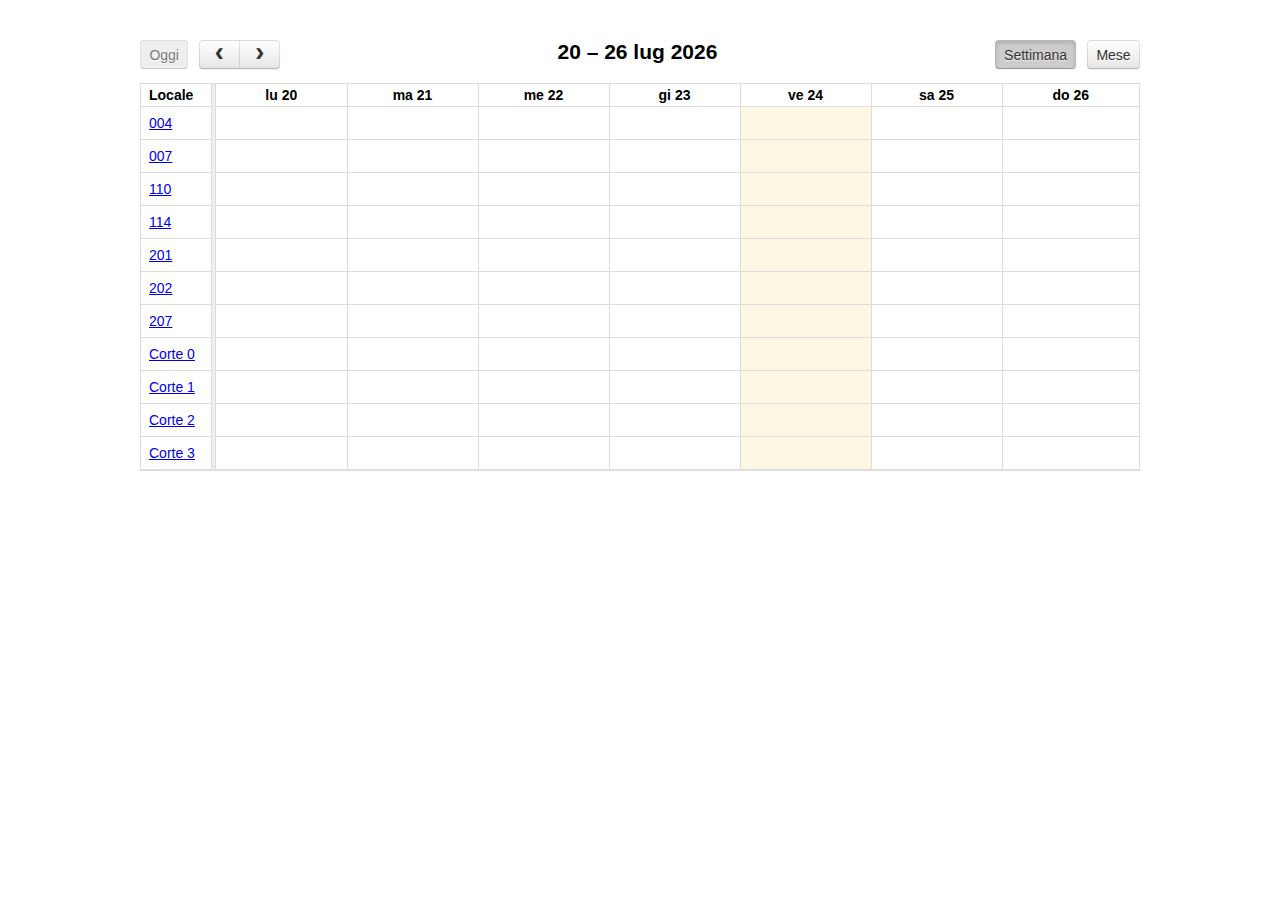
<file: index.html>
<!DOCTYPE html>
<html>
<head>
<meta charset='utf-8' />
<link href='css/fullcalendar.min.css' rel='stylesheet' />
<link href='css/fullcalendar.print.min.css' rel='stylesheet' media='print' />
<link href='css/scheduler.min.css' rel='stylesheet' />
<link href='css/jquery.qtip.min.css' rel='stylesheet' />

<link href='css/main.css' rel='stylesheet' />


<script src='lib/moment.min.js'></script>
<script src='lib/jquery.min.js'></script>
<script src='lib/fullcalendar.min.js'></script>
<script src='lib/gcal.min.js'></script>
<script src='lib/scheduler.min.js'></script>
<script src='lib/jquery.qtip.min.js'></script>
<script src='lib/it.js'></script>


<script src='js/main.js'></script>
 
</head>
<body>
<!--  
  <div id="legenda">
    <ul class="legend">
      <li><span class="occupato"></span>Spazio Occupato </li>
      <li><span class="libero"></span>Spazio Libero</li>      
    </ul>
  </div><br><br>
  -->
  <div id='loading'>loading...</div>

  <div id='calendar'></div>
  

</body>
</html>
</file>
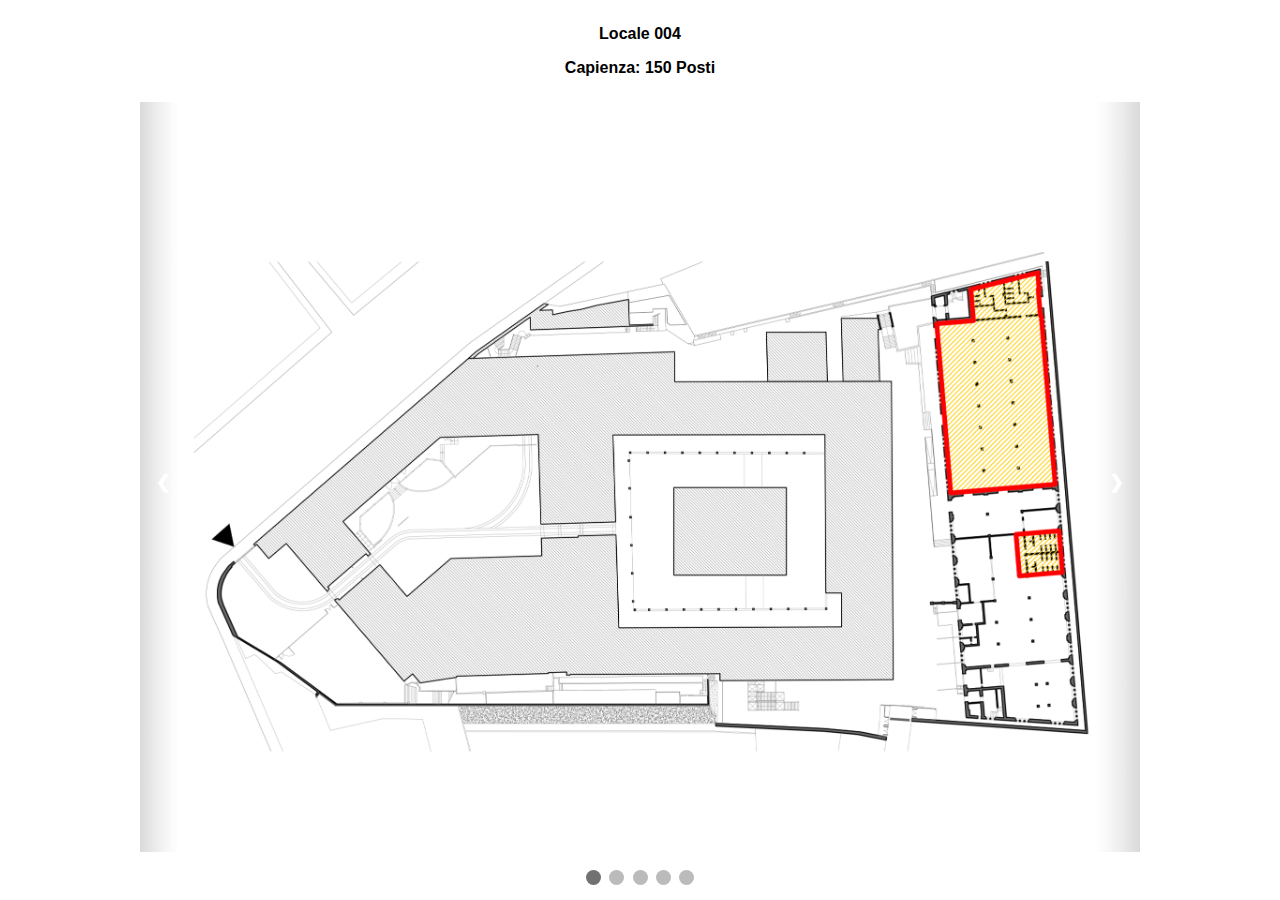
<file: 004.html>
<!DOCTYPE html>
<html>
<head>
<meta name="viewport" content="width=device-width, initial-scale=1">

<style>

* {box-sizing: border-box}
body {font-family: Verdana, sans-serif; margin:0}
.mySlides {display: none}
img {vertical-align: middle;}

/* Slideshow container */
.slideshow-container {
  max-width: 1000px;
  position: relative;
  margin: auto;
}

/* Next & previous buttons */
.prev, .next {
  cursor: pointer;
  position: absolute;
  top: 50%;
  width: auto;
  padding: 16px;
  margin-top: -22px;
  color: white;
  font-weight: bold;
  font-size: 18px;
  transition: 0.6s ease;
  border-radius: 0 3px 3px 0;
}

/* Position the "next button" to the right */
.next {
  right: 0;
  border-radius: 3px 0 0 3px;
}

/* On hover, add a black background color with a little bit see-through */
.prev:hover, .next:hover {
  background-color: rgba(0,0,0,0.8);
}

/* Caption text */
.text {
  color: #f2f2f2;
  font-size: 15px;
  padding: 8px 12px;
  position: absolute;
  bottom: 8px;
  width: 100%;
  text-align: center;
}

/* Number text (1/3 etc) */
.numbertext {
  color: #f2f2f2;
  font-size: 12px;
  padding: 8px 12px;
  position: absolute;
  top: 0;
}

/* The dots/bullets/indicators */
.dot {
  cursor: pointer;
  height: 15px;
  width: 15px;
  margin: 0 2px;
  background-color: #bbb;
  border-radius: 50%;
  display: inline-block;
  transition: background-color 0.6s ease;
}

.active, .dot:hover {
  background-color: #717171;
}

/* Fading animation */
.fade {
  -webkit-animation-name: fade;
  -webkit-animation-duration: 1.5s;
  animation-name: fade;
  animation-duration: 1.5s;
}

@-webkit-keyframes fade {
  from {opacity: .4} 
  to {opacity: 1}
}

@keyframes fade {
  from {opacity: .4} 
  to {opacity: 1}
}

/* On smaller screens, decrease text size */
@media only screen and (max-width: 300px) {
  .prev, .next,.text {font-size: 11px}
}

.capienza{
    margin: 25px auto;
    text-align: center;
}
</style>
</head>
<body>
<div class= "capienza">
    <p><b>Locale 004</b></p>
    <p><b>Capienza: 150 Posti</b></p>
</div>

<div class="slideshow-container">

		<div class="mySlides fade">
		  <div class="numbertext"></div>
		  <img src="img/004/004_1.jpg" style="width:100%">
		  <div class="text"></div>
		</div>
		
		<div class="mySlides fade">
		  <div class="numbertext"></div>
		  <img src="img/004/004_2.jpg" style="width:100%">
		  <div class="text"></div>
		</div>
		
		<div class="mySlides fade">
		  <div class="numbertext"></div>
		  <img src="img/004/004_3.jpg" style="width:100%">
		  <div class="text"></div>
		</div>
		
		<div class="mySlides fade">
		  <div class="numbertext"></div>
		  <img src="img/004/004_4.jpg" style="width:100%">
		  <div class="text"></div>
		</div>
		
		<div class="mySlides fade">
		  <div class="numbertext"></div>
		  <img src="img/004/004_5.jpg" style="width:100%">
		  <div class="text"></div>
		</div>
		
<a class="prev" onclick="plusSlides(-1)">&#10094;</a>
<a class="next" onclick="plusSlides(1)">&#10095;</a>

</div>
<br>

<div style="text-align:center">
  <span class="dot" onclick="currentSlide(1)"></span> 
  <span class="dot" onclick="currentSlide(2)"></span> 
  <span class="dot" onclick="currentSlide(3)"></span> 
  <span class="dot" onclick="currentSlide(4)"></span> 
  <span class="dot" onclick="currentSlide(5)"></span> 
</div>

<script>
var slideIndex = 1;
showSlides(slideIndex);

function plusSlides(n) {
  showSlides(slideIndex += n);
}

function currentSlide(n) {
  showSlides(slideIndex = n);
}

function showSlides(n) {
  var i;
  var slides = document.getElementsByClassName("mySlides");
  var dots = document.getElementsByClassName("dot");
  if (n > slides.length) {slideIndex = 1}    
  if (n < 1) {slideIndex = slides.length}
  for (i = 0; i < slides.length; i++) {
      slides[i].style.display = "none";  
  }
  for (i = 0; i < dots.length; i++) {
      dots[i].className = dots[i].className.replace(" active", "");
  }
  slides[slideIndex-1].style.display = "block";  
  dots[slideIndex-1].className += " active";
}
</script>

</body>
</html>
</file>
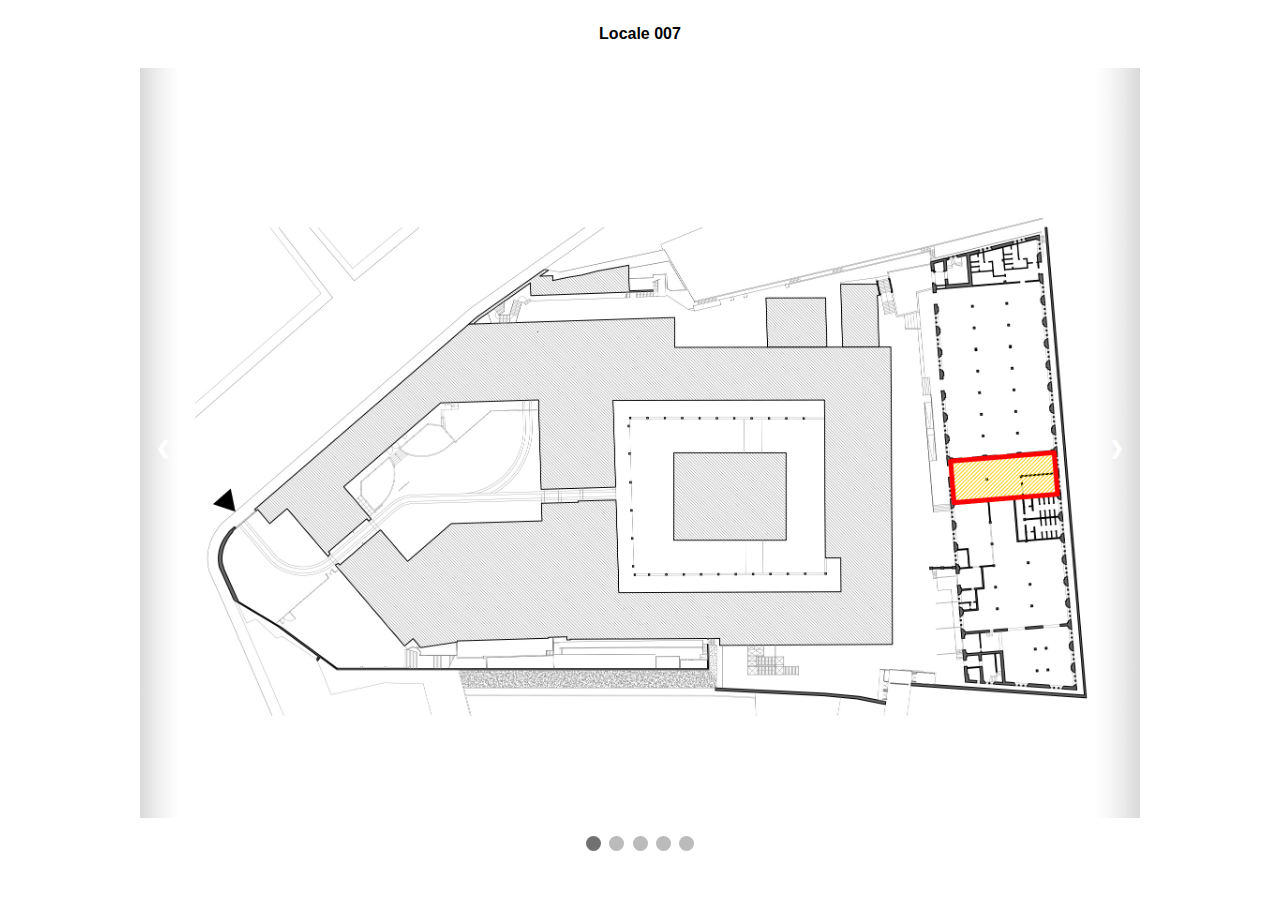
<file: 007.html>
<!DOCTYPE html>
<html>
<head>
<meta name="viewport" content="width=device-width, initial-scale=1">

<style>


* {box-sizing: border-box}
body {font-family: Verdana, sans-serif; margin:0}
.mySlides {display: none}
img {vertical-align: middle;}

/* Slideshow container */
.slideshow-container {
  max-width: 1000px;
  position: relative;
  margin: auto;
}

/* Next & previous buttons */
.prev, .next {
  cursor: pointer;
  position: absolute;
  top: 50%;
  width: auto;
  padding: 16px;
  margin-top: -22px;
  color: white;
  font-weight: bold;
  font-size: 18px;
  transition: 0.6s ease;
  border-radius: 0 3px 3px 0;
}

/* Position the "next button" to the right */
.next {
  right: 0;
  border-radius: 3px 0 0 3px;
}

/* On hover, add a black background color with a little bit see-through */
.prev:hover, .next:hover {
  background-color: rgba(0,0,0,0.8);
}

/* Caption text */
.text {
  color: #f2f2f2;
  font-size: 15px;
  padding: 8px 12px;
  position: absolute;
  bottom: 8px;
  width: 100%;
  text-align: center;
}

/* Number text (1/3 etc) */
.numbertext {
  color: #f2f2f2;
  font-size: 12px;
  padding: 8px 12px;
  position: absolute;
  top: 0;
}

/* The dots/bullets/indicators */
.dot {
  cursor: pointer;
  height: 15px;
  width: 15px;
  margin: 0 2px;
  background-color: #bbb;
  border-radius: 50%;
  display: inline-block;
  transition: background-color 0.6s ease;
}

.active, .dot:hover {
  background-color: #717171;
}

/* Fading animation */
.fade {
  -webkit-animation-name: fade;
  -webkit-animation-duration: 1.5s;
  animation-name: fade;
  animation-duration: 1.5s;
}

@-webkit-keyframes fade {
  from {opacity: .4} 
  to {opacity: 1}
}

@keyframes fade {
  from {opacity: .4} 
  to {opacity: 1}
}

/* On smaller screens, decrease text size */
@media only screen and (max-width: 300px) {
  .prev, .next,.text {font-size: 11px}
}

.capienza{
    margin: 25px auto;
    text-align: center;
}
</style>
</head>
<body>
<div class= "capienza">
    <p><b>Locale 007</b></p>
    <!-- 
    <p><b>Capienza: 50 Posti</b></p>
     -->
</div>

<div class="slideshow-container">

		<div class="mySlides fade">
		  <div class="numbertext"></div>
		  <img src="img/007/007_1.jpg" style="width:100%">
		  <div class="text"></div>
		</div>
		
		<div class="mySlides fade">
		  <div class="numbertext"></div>
		  <img src="img/007/007_2.jpg" style="width:100%">
		  <div class="text"></div>
		</div>
		
		<div class="mySlides fade">
		  <div class="numbertext"></div>
		  <img src="img/007/007_3.jpg" style="width:100%">
		  <div class="text"></div>
		</div>
		
		<div class="mySlides fade">
		  <div class="numbertext"></div>
		  <img src="img/007/007_4.jpg" style="width:100%">
		  <div class="text"></div>
		</div>
		
		<div class="mySlides fade">
		  <div class="numbertext"></div>
		  <img src="img/007/007_5.jpg" style="width:100%">
		  <div class="text"></div>
		</div>
		
<a class="prev" onclick="plusSlides(-1)">&#10094;</a>
<a class="next" onclick="plusSlides(1)">&#10095;</a>

</div>
<br>

<div style="text-align:center">
  <span class="dot" onclick="currentSlide(1)"></span> 
  <span class="dot" onclick="currentSlide(2)"></span> 
  <span class="dot" onclick="currentSlide(3)"></span>
  <span class="dot" onclick="currentSlide(4)"></span> 
  <span class="dot" onclick="currentSlide(5)"></span>  
</div>

<script>
var slideIndex = 1;
showSlides(slideIndex);

function plusSlides(n) {
  showSlides(slideIndex += n);
}

function currentSlide(n) {
  showSlides(slideIndex = n);
}

function showSlides(n) {
  var i;
  var slides = document.getElementsByClassName("mySlides");
  var dots = document.getElementsByClassName("dot");
  if (n > slides.length) {slideIndex = 1}    
  if (n < 1) {slideIndex = slides.length}
  for (i = 0; i < slides.length; i++) {
      slides[i].style.display = "none";  
  }
  for (i = 0; i < dots.length; i++) {
      dots[i].className = dots[i].className.replace(" active", "");
  }
  slides[slideIndex-1].style.display = "block";  
  dots[slideIndex-1].className += " active";
}
</script>

</body>
</html>
</file>
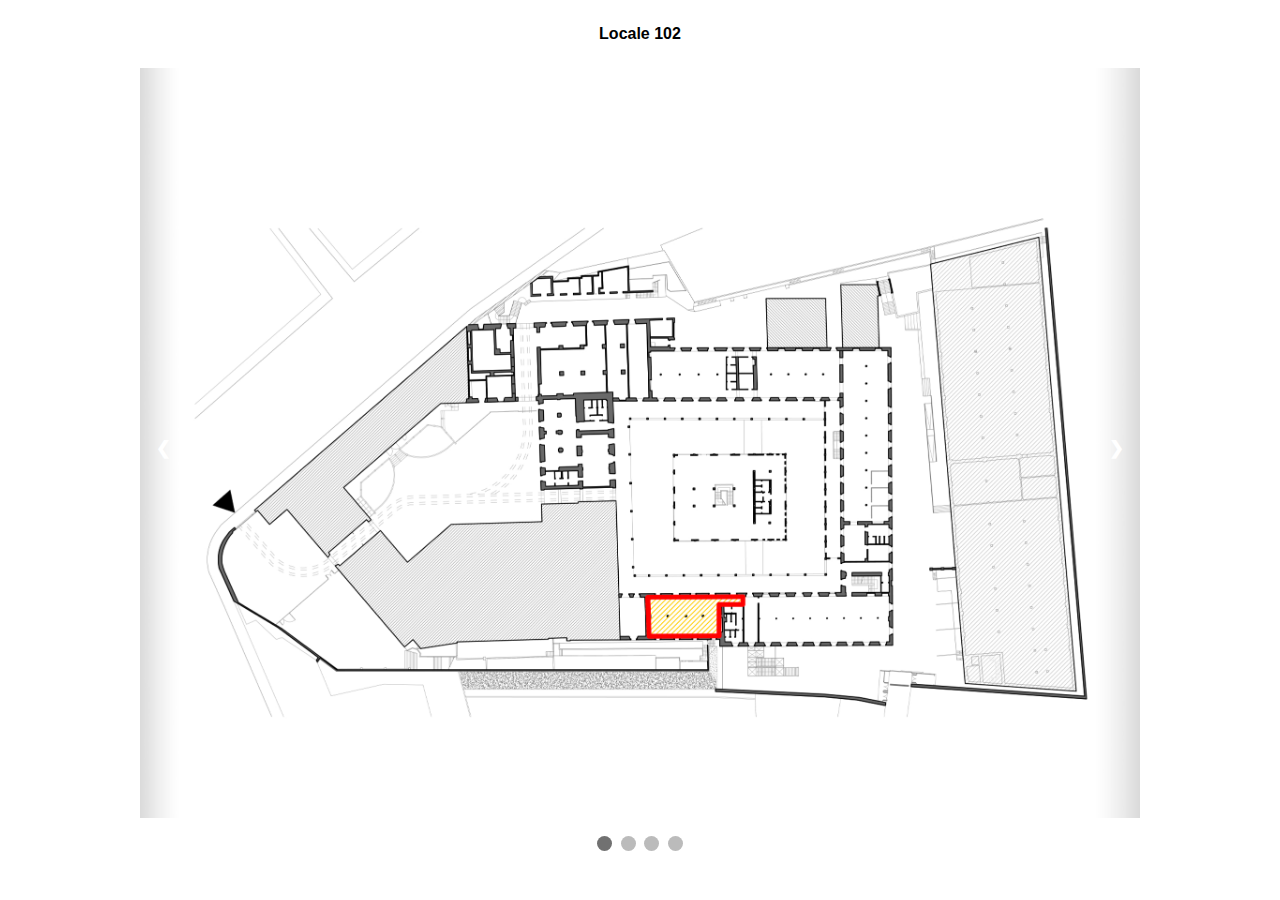
<file: 102.html>
<!DOCTYPE html>
<html>
<head>
<meta name="viewport" content="width=device-width, initial-scale=1">

<style>

* {box-sizing: border-box}
body {font-family: Verdana, sans-serif; margin:0}
.mySlides {display: none}
img {vertical-align: middle;}

/* Slideshow container */
.slideshow-container {
  max-width: 1000px;
  position: relative;
  margin: auto;
}

/* Next & previous buttons */
.prev, .next {
  cursor: pointer;
  position: absolute;
  top: 50%;
  width: auto;
  padding: 16px;
  margin-top: -22px;
  color: white;
  font-weight: bold;
  font-size: 18px;
  transition: 0.6s ease;
  border-radius: 0 3px 3px 0;
}

/* Position the "next button" to the right */
.next {
  right: 0;
  border-radius: 3px 0 0 3px;
}

/* On hover, add a black background color with a little bit see-through */
.prev:hover, .next:hover {
  background-color: rgba(0,0,0,0.8);
}

/* Caption text */
.text {
  color: #f2f2f2;
  font-size: 15px;
  padding: 8px 12px;
  position: absolute;
  bottom: 8px;
  width: 100%;
  text-align: center;
}

/* Number text (1/3 etc) */
.numbertext {
  color: #f2f2f2;
  font-size: 12px;
  padding: 8px 12px;
  position: absolute;
  top: 0;
}

/* The dots/bullets/indicators */
.dot {
  cursor: pointer;
  height: 15px;
  width: 15px;
  margin: 0 2px;
  background-color: #bbb;
  border-radius: 50%;
  display: inline-block;
  transition: background-color 0.6s ease;
}

.active, .dot:hover {
  background-color: #717171;
}

/* Fading animation */
.fade {
  -webkit-animation-name: fade;
  -webkit-animation-duration: 1.5s;
  animation-name: fade;
  animation-duration: 1.5s;
}

@-webkit-keyframes fade {
  from {opacity: .4} 
  to {opacity: 1}
}

@keyframes fade {
  from {opacity: .4} 
  to {opacity: 1}
}

/* On smaller screens, decrease text size */
@media only screen and (max-width: 300px) {
  .prev, .next,.text {font-size: 11px}
}

.capienza{
    margin: 25px auto;
    text-align: center;
}
</style>
</head>
<body>
<div class= "capienza">
    <p><b>Locale 102</b></p>
    <!-- 
    <p><b>Capienza: 24 Posti</b></p>
     -->
</div>

<div class="slideshow-container">

		<div class="mySlides fade">
		  <div class="numbertext"></div>
		  <img src="img/102/102_1.jpg" style="width:100%">
		  <div class="text"></div>
		</div>
		
		<div class="mySlides fade">
		  <div class="numbertext"></div>
		  <img src="img/102/102_2.jpg" style="width:100%">
		  <div class="text"></div>
		</div>
		
		<div class="mySlides fade">
		  <div class="numbertext"></div>
		  <img src="img/102/102_3.jpg" style="width:100%">
		  <div class="text"></div>
		</div>
		
		<div class="mySlides fade">
		  <div class="numbertext"></div>
		  <img src="img/102/102_4.jpg" style="width:100%">
		  <div class="text"></div>
		</div>
		<!-- 
		<div class="mySlides fade">
		  <div class="numbertext"></div>
		  <img src="img/102/102_5.jpg" style="width:100%">
		  <div class="text"></div>
		</div>
		 -->
		
		
<a class="prev" onclick="plusSlides(-1)">&#10094;</a>
<a class="next" onclick="plusSlides(1)">&#10095;</a>

</div>
<br>

<div style="text-align:center">
  <span class="dot" onclick="currentSlide(1)"></span> 
  <span class="dot" onclick="currentSlide(2)"></span> 
  <span class="dot" onclick="currentSlide(3)"></span> 
  <span class="dot" onclick="currentSlide(4)"></span> 
  
</div>

<script>
var slideIndex = 1;
showSlides(slideIndex);

function plusSlides(n) {
  showSlides(slideIndex += n);
}

function currentSlide(n) {
  showSlides(slideIndex = n);
}

function showSlides(n) {
  var i;
  var slides = document.getElementsByClassName("mySlides");
  var dots = document.getElementsByClassName("dot");
  if (n > slides.length) {slideIndex = 1}    
  if (n < 1) {slideIndex = slides.length}
  for (i = 0; i < slides.length; i++) {
      slides[i].style.display = "none";  
  }
  for (i = 0; i < dots.length; i++) {
      dots[i].className = dots[i].className.replace(" active", "");
  }
  slides[slideIndex-1].style.display = "block";  
  dots[slideIndex-1].className += " active";
}
</script>

</body>
</html>
</file>
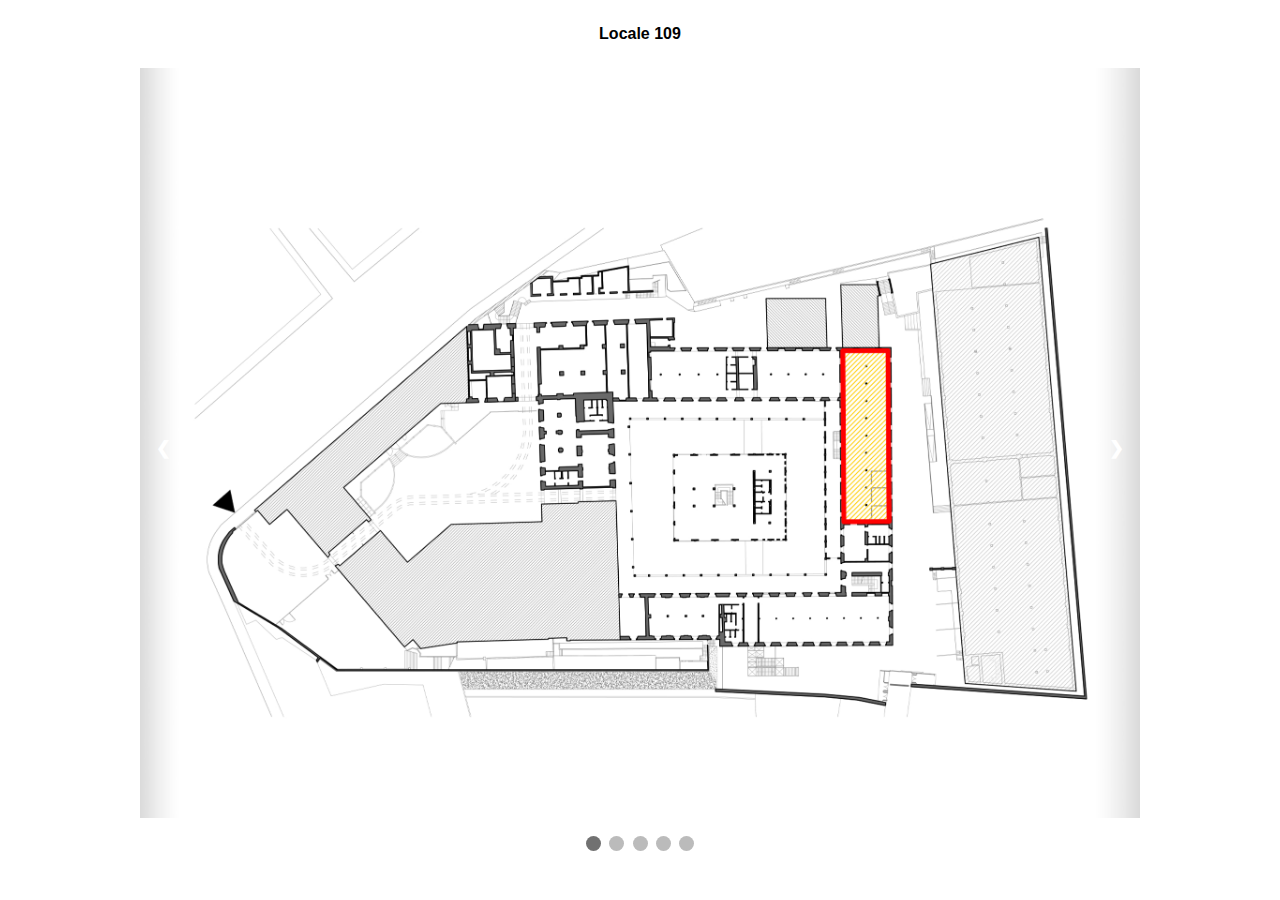
<file: 109.html>
<!DOCTYPE html>
<html>
<head>
<meta name="viewport" content="width=device-width, initial-scale=1">

<style>

* {box-sizing: border-box}
body {font-family: Verdana, sans-serif; margin:0}
.mySlides {display: none}
img {vertical-align: middle;}

/* Slideshow container */
.slideshow-container {
  max-width: 1000px;
  position: relative;
  margin: auto;
}

/* Next & previous buttons */
.prev, .next {
  cursor: pointer;
  position: absolute;
  top: 50%;
  width: auto;
  padding: 16px;
  margin-top: -22px;
  color: white;
  font-weight: bold;
  font-size: 18px;
  transition: 0.6s ease;
  border-radius: 0 3px 3px 0;
}

/* Position the "next button" to the right */
.next {
  right: 0;
  border-radius: 3px 0 0 3px;
}

/* On hover, add a black background color with a little bit see-through */
.prev:hover, .next:hover {
  background-color: rgba(0,0,0,0.8);
}

/* Caption text */
.text {
  color: #f2f2f2;
  font-size: 15px;
  padding: 8px 12px;
  position: absolute;
  bottom: 8px;
  width: 100%;
  text-align: center;
}

/* Number text (1/3 etc) */
.numbertext {
  color: #f2f2f2;
  font-size: 12px;
  padding: 8px 12px;
  position: absolute;
  top: 0;
}

/* The dots/bullets/indicators */
.dot {
  cursor: pointer;
  height: 15px;
  width: 15px;
  margin: 0 2px;
  background-color: #bbb;
  border-radius: 50%;
  display: inline-block;
  transition: background-color 0.6s ease;
}

.active, .dot:hover {
  background-color: #717171;
}

/* Fading animation */
.fade {
  -webkit-animation-name: fade;
  -webkit-animation-duration: 1.5s;
  animation-name: fade;
  animation-duration: 1.5s;
}

@-webkit-keyframes fade {
  from {opacity: .4} 
  to {opacity: 1}
}

@keyframes fade {
  from {opacity: .4} 
  to {opacity: 1}
}

/* On smaller screens, decrease text size */
@media only screen and (max-width: 300px) {
  .prev, .next,.text {font-size: 11px}
}

.capienza{
    margin: 25px auto;
    text-align: center;
}
</style>
</head>
<body>
<div class= "capienza">
    <p><b>Locale 109</b></p>
    <!--  
    <p><b>Capienza: 45 Posti</b></p>
    -->
</div>

<div class="slideshow-container">

		<div class="mySlides fade">
		  <div class="numbertext"></div>
		  <img src="img/109/109_1.jpg" style="width:100%">
		  <div class="text"></div>
		</div>
		
		<div class="mySlides fade">
		  <div class="numbertext"></div>
		  <img src="img/109/109_2.jpg" style="width:100%">
		  <div class="text"></div>
		</div>
		
		<div class="mySlides fade">
		  <div class="numbertext"></div>
		  <img src="img/109/109_3.jpg" style="width:100%">
		  <div class="text"></div>
		</div>
		
		<div class="mySlides fade">
		  <div class="numbertext"></div>
		  <img src="img/109/109_4.jpg" style="width:100%">
		  <div class="text"></div>
		</div>
		
		<div class="mySlides fade">
		  <div class="numbertext"></div>
		  <img src="img/109/109_5.jpg" style="width:100%">
		  <div class="text"></div>
		</div>
		
				
<a class="prev" onclick="plusSlides(-1)">&#10094;</a>
<a class="next" onclick="plusSlides(1)">&#10095;</a>

</div>
<br>

<div style="text-align:center">
  <span class="dot" onclick="currentSlide(1)"></span> 
  <span class="dot" onclick="currentSlide(2)"></span> 
  <span class="dot" onclick="currentSlide(3)"></span> 
  <span class="dot" onclick="currentSlide(4)"></span> 
  <span class="dot" onclick="currentSlide(5)"></span> 
  
</div>

<script>
var slideIndex = 1;
showSlides(slideIndex);

function plusSlides(n) {
  showSlides(slideIndex += n);
}

function currentSlide(n) {
  showSlides(slideIndex = n);
}

function showSlides(n) {
  var i;
  var slides = document.getElementsByClassName("mySlides");
  var dots = document.getElementsByClassName("dot");
  if (n > slides.length) {slideIndex = 1}    
  if (n < 1) {slideIndex = slides.length}
  for (i = 0; i < slides.length; i++) {
      slides[i].style.display = "none";  
  }
  for (i = 0; i < dots.length; i++) {
      dots[i].className = dots[i].className.replace(" active", "");
  }
  slides[slideIndex-1].style.display = "block";  
  dots[slideIndex-1].className += " active";
}
</script>

</body>
</html>
</file>
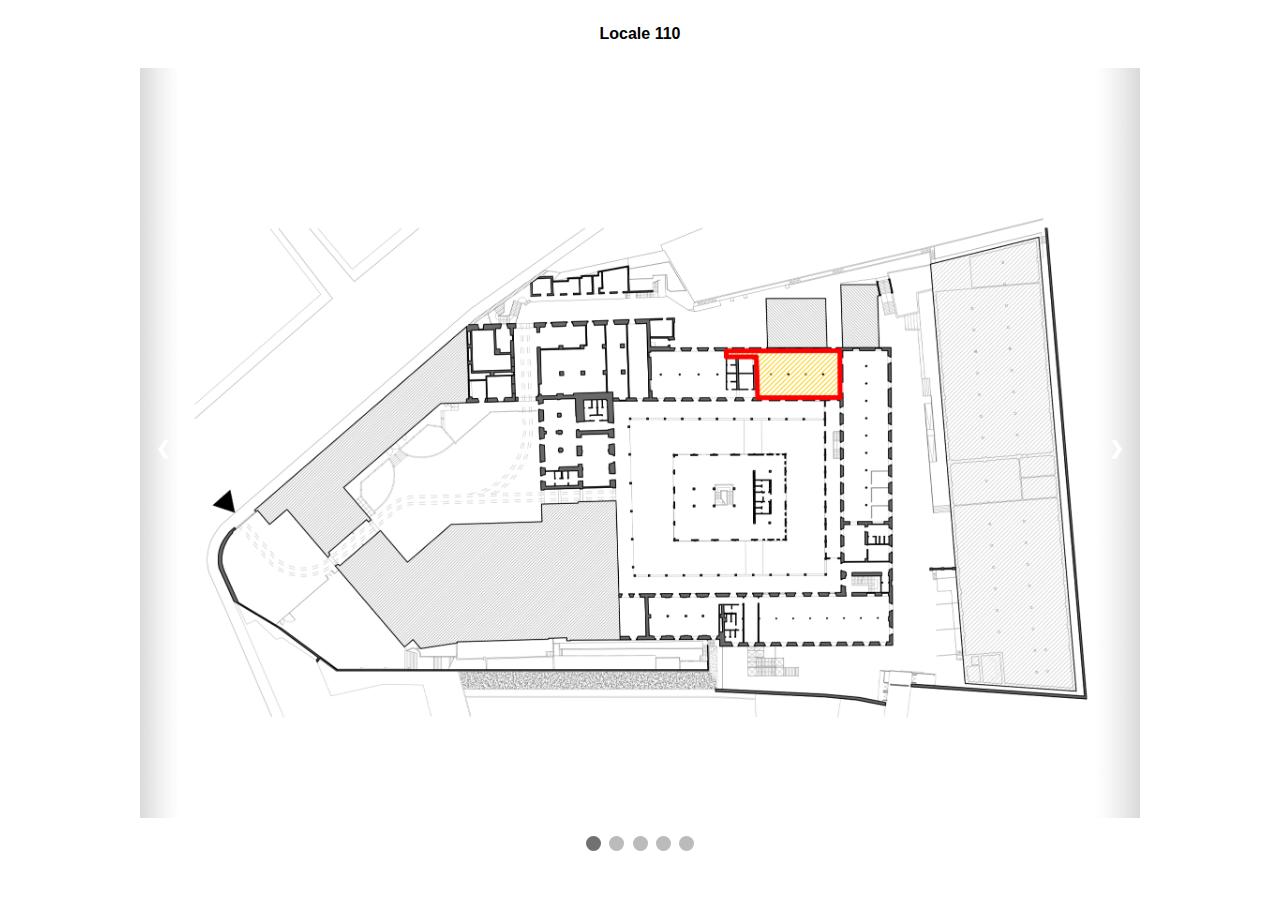
<file: 110.html>
<!DOCTYPE html>
<html>
<head>
<meta name="viewport" content="width=device-width, initial-scale=1">

<style>

* {box-sizing: border-box}
body {font-family: Verdana, sans-serif; margin:0}
.mySlides {display: none}
img {vertical-align: middle;}

/* Slideshow container */
.slideshow-container {
  max-width: 1000px;
  position: relative;
  margin: auto;
}

/* Next & previous buttons */
.prev, .next {
  cursor: pointer;
  position: absolute;
  top: 50%;
  width: auto;
  padding: 16px;
  margin-top: -22px;
  color: white;
  font-weight: bold;
  font-size: 18px;
  transition: 0.6s ease;
  border-radius: 0 3px 3px 0;
}

/* Position the "next button" to the right */
.next {
  right: 0;
  border-radius: 3px 0 0 3px;
}

/* On hover, add a black background color with a little bit see-through */
.prev:hover, .next:hover {
  background-color: rgba(0,0,0,0.8);
}

/* Caption text */
.text {
  color: #f2f2f2;
  font-size: 15px;
  padding: 8px 12px;
  position: absolute;
  bottom: 8px;
  width: 100%;
  text-align: center;
}

/* Number text (1/3 etc) */
.numbertext {
  color: #f2f2f2;
  font-size: 12px;
  padding: 8px 12px;
  position: absolute;
  top: 0;
}

/* The dots/bullets/indicators */
.dot {
  cursor: pointer;
  height: 15px;
  width: 15px;
  margin: 0 2px;
  background-color: #bbb;
  border-radius: 50%;
  display: inline-block;
  transition: background-color 0.6s ease;
}

.active, .dot:hover {
  background-color: #717171;
}

/* Fading animation */
.fade {
  -webkit-animation-name: fade;
  -webkit-animation-duration: 1.5s;
  animation-name: fade;
  animation-duration: 1.5s;
}

@-webkit-keyframes fade {
  from {opacity: .4} 
  to {opacity: 1}
}

@keyframes fade {
  from {opacity: .4} 
  to {opacity: 1}
}

/* On smaller screens, decrease text size */
@media only screen and (max-width: 300px) {
  .prev, .next,.text {font-size: 11px}
}

.capienza{
    margin: 25px auto;
    text-align: center;
}
</style>
</head>
<body>
<div class= "capienza">
    <p><b>Locale 110</b></p>
    <!-- 
    <p><b>Capienza: 57 Posti</b></p>
     -->
</div>

<div class="slideshow-container">

		<div class="mySlides fade">
		  <div class="numbertext"></div>
		  <img src="img/110/110_1.jpg" style="width:100%">
		  <div class="text"></div>
		</div>
		
		<div class="mySlides fade">
		  <div class="numbertext"></div>
		  <img src="img/110/110_2.jpg" style="width:100%">
		  <div class="text"></div>
		</div>
		
		<div class="mySlides fade">
		  <div class="numbertext"></div>
		  <img src="img/110/110_3.jpg" style="width:100%">
		  <div class="text"></div>
		</div>
		
		<div class="mySlides fade">
		  <div class="numbertext"></div>
		  <img src="img/110/110_4.jpg" style="width:100%">
		  <div class="text"></div>
		</div>
		
		<div class="mySlides fade">
		  <div class="numbertext"></div>
		  <img src="img/110/110_5.jpg" style="width:100%">
		  <div class="text"></div>
		</div>
		
			
<a class="prev" onclick="plusSlides(-1)">&#10094;</a>
<a class="next" onclick="plusSlides(1)">&#10095;</a>

</div>
<br>

<div style="text-align:center">
  <span class="dot" onclick="currentSlide(1)"></span> 
  <span class="dot" onclick="currentSlide(2)"></span> 
  <span class="dot" onclick="currentSlide(3)"></span> 
  <span class="dot" onclick="currentSlide(4)"></span> 
  <span class="dot" onclick="currentSlide(5)"></span> 
   
  
</div>

<script>
var slideIndex = 1;
showSlides(slideIndex);

function plusSlides(n) {
  showSlides(slideIndex += n);
}

function currentSlide(n) {
  showSlides(slideIndex = n);
}

function showSlides(n) {
  var i;
  var slides = document.getElementsByClassName("mySlides");
  var dots = document.getElementsByClassName("dot");
  if (n > slides.length) {slideIndex = 1}    
  if (n < 1) {slideIndex = slides.length}
  for (i = 0; i < slides.length; i++) {
      slides[i].style.display = "none";  
  }
  for (i = 0; i < dots.length; i++) {
      dots[i].className = dots[i].className.replace(" active", "");
  }
  slides[slideIndex-1].style.display = "block";  
  dots[slideIndex-1].className += " active";
}
</script>

</body>
</html>
</file>
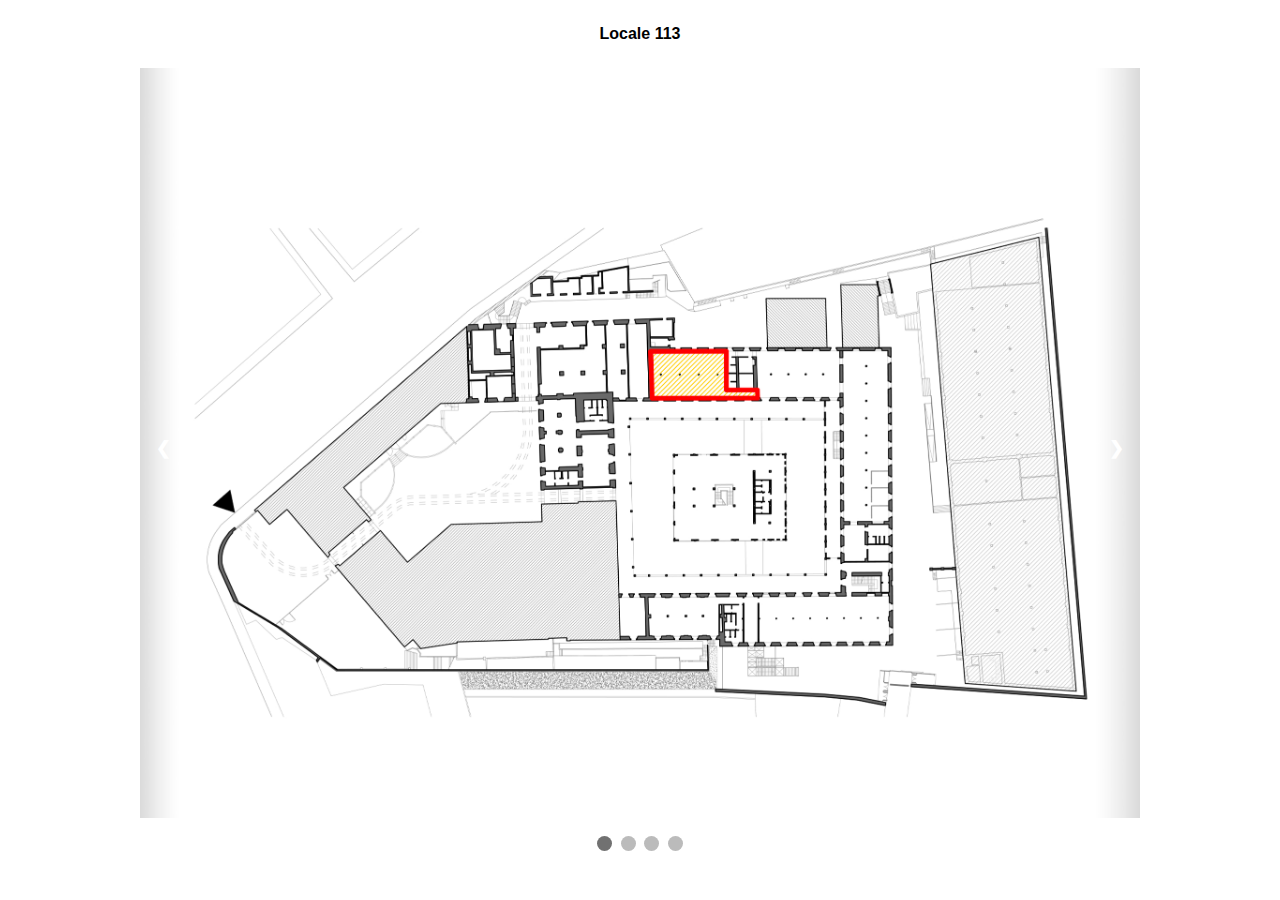
<file: 113.html>
<!DOCTYPE html>
<html>
<head>
<meta name="viewport" content="width=device-width, initial-scale=1">

<style>

* {box-sizing: border-box}
body {font-family: Verdana, sans-serif; margin:0}
.mySlides {display: none}
img {vertical-align: middle;}

/* Slideshow container */
.slideshow-container {
  max-width: 1000px;
  position: relative;
  margin: auto;
}

/* Next & previous buttons */
.prev, .next {
  cursor: pointer;
  position: absolute;
  top: 50%;
  width: auto;
  padding: 16px;
  margin-top: -22px;
  color: white;
  font-weight: bold;
  font-size: 18px;
  transition: 0.6s ease;
  border-radius: 0 3px 3px 0;
}

/* Position the "next button" to the right */
.next {
  right: 0;
  border-radius: 3px 0 0 3px;
}

/* On hover, add a black background color with a little bit see-through */
.prev:hover, .next:hover {
  background-color: rgba(0,0,0,0.8);
}

/* Caption text */
.text {
  color: #f2f2f2;
  font-size: 15px;
  padding: 8px 12px;
  position: absolute;
  bottom: 8px;
  width: 100%;
  text-align: center;
}

/* Number text (1/3 etc) */
.numbertext {
  color: #f2f2f2;
  font-size: 12px;
  padding: 8px 12px;
  position: absolute;
  top: 0;
}

/* The dots/bullets/indicators */
.dot {
  cursor: pointer;
  height: 15px;
  width: 15px;
  margin: 0 2px;
  background-color: #bbb;
  border-radius: 50%;
  display: inline-block;
  transition: background-color 0.6s ease;
}

.active, .dot:hover {
  background-color: #717171;
}

/* Fading animation */
.fade {
  -webkit-animation-name: fade;
  -webkit-animation-duration: 1.5s;
  animation-name: fade;
  animation-duration: 1.5s;
}

@-webkit-keyframes fade {
  from {opacity: .4} 
  to {opacity: 1}
}

@keyframes fade {
  from {opacity: .4} 
  to {opacity: 1}
}

/* On smaller screens, decrease text size */
@media only screen and (max-width: 300px) {
  .prev, .next,.text {font-size: 11px}
}

.capienza{
    margin: 25px auto;
    text-align: center;
}
</style>
</head>
<body>
<div class= "capienza">
    <p><b>Locale 113</b></p>
    <!-- 
    <p><b>Capienza: 57 Posti</b></p>
     -->
</div>

<div class="slideshow-container">

		<div class="mySlides fade">
		  <div class="numbertext"></div>
		  <img src="img/113/113_1.jpg" style="width:100%">
		  <div class="text"></div>
		</div>
		
		<div class="mySlides fade">
		  <div class="numbertext"></div>
		  <img src="img/113/113_2.jpg" style="width:100%">
		  <div class="text"></div>
		</div>
		
		<div class="mySlides fade">
		  <div class="numbertext"></div>
		  <img src="img/113/113_3.jpg" style="width:100%">
		  <div class="text"></div>
		</div>
		
		<div class="mySlides fade">
		  <div class="numbertext"></div>
		  <img src="img/113/113_4.jpg" style="width:100%">
		  <div class="text"></div>
		</div>		
		
<a class="prev" onclick="plusSlides(-1)">&#10094;</a>
<a class="next" onclick="plusSlides(1)">&#10095;</a>

</div>
<br>

<div style="text-align:center">
  <span class="dot" onclick="currentSlide(1)"></span> 
  <span class="dot" onclick="currentSlide(2)"></span> 
  <span class="dot" onclick="currentSlide(3)"></span> 
  <span class="dot" onclick="currentSlide(4)"></span> 
   
  
</div>

<script>
var slideIndex = 1;
showSlides(slideIndex);

function plusSlides(n) {
  showSlides(slideIndex += n);
}

function currentSlide(n) {
  showSlides(slideIndex = n);
}

function showSlides(n) {
  var i;
  var slides = document.getElementsByClassName("mySlides");
  var dots = document.getElementsByClassName("dot");
  if (n > slides.length) {slideIndex = 1}    
  if (n < 1) {slideIndex = slides.length}
  for (i = 0; i < slides.length; i++) {
      slides[i].style.display = "none";  
  }
  for (i = 0; i < dots.length; i++) {
      dots[i].className = dots[i].className.replace(" active", "");
  }
  slides[slideIndex-1].style.display = "block";  
  dots[slideIndex-1].className += " active";
}
</script>

</body>
</html>
</file>
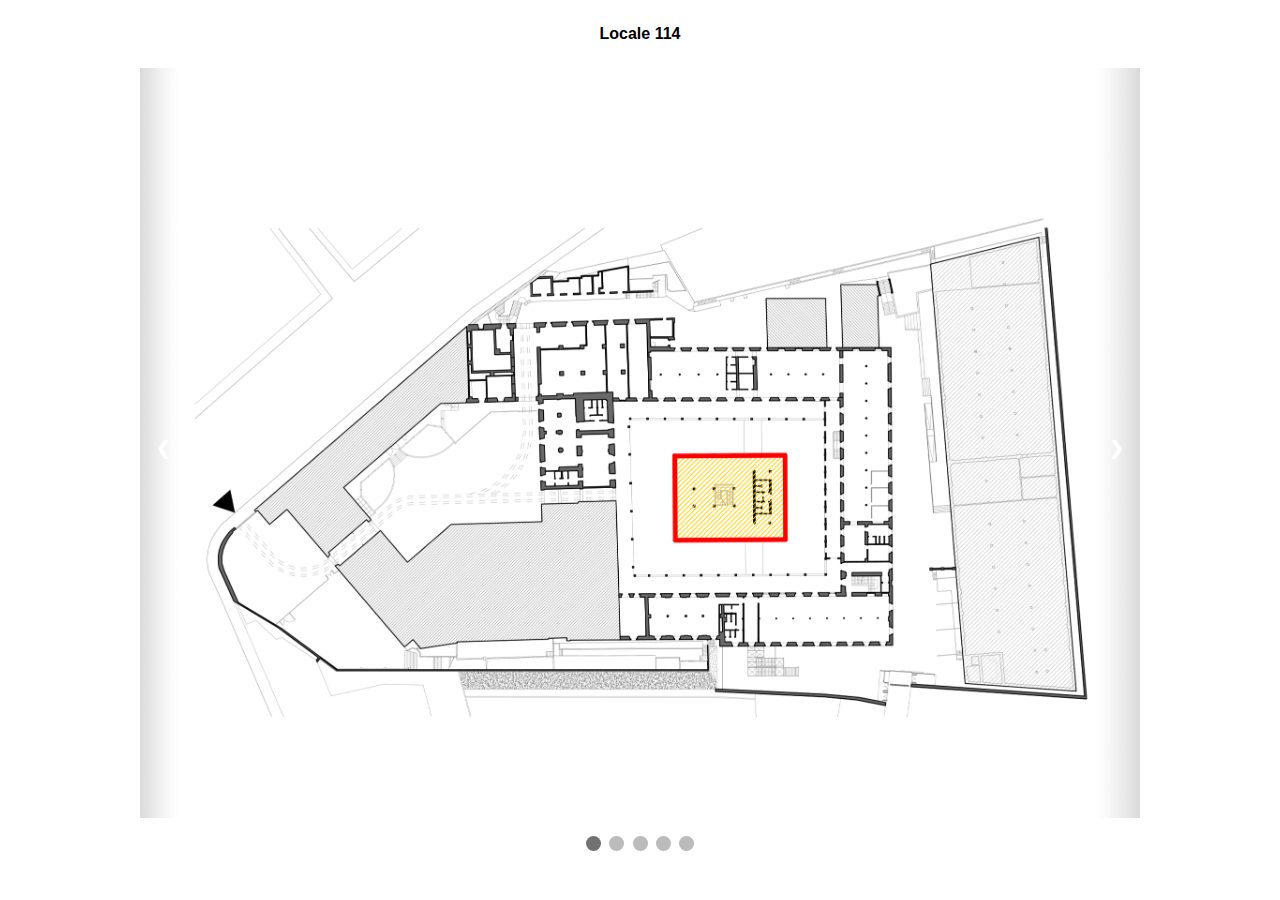
<file: 114.html>
<!DOCTYPE html>
<html>
<head>
<meta name="viewport" content="width=device-width, initial-scale=1">

<style>

* {box-sizing: border-box}
body {font-family: Verdana, sans-serif; margin:0}
.mySlides {display: none}
img {vertical-align: middle;}

/* Slideshow container */
.slideshow-container {
  max-width: 1000px;
  position: relative;
  margin: auto;
}

/* Next & previous buttons */
.prev, .next {
  cursor: pointer;
  position: absolute;
  top: 50%;
  width: auto;
  padding: 16px;
  margin-top: -22px;
  color: white;
  font-weight: bold;
  font-size: 18px;
  transition: 0.6s ease;
  border-radius: 0 3px 3px 0;
}

/* Position the "next button" to the right */
.next {
  right: 0;
  border-radius: 3px 0 0 3px;
}

/* On hover, add a black background color with a little bit see-through */
.prev:hover, .next:hover {
  background-color: rgba(0,0,0,0.8);
}

/* Caption text */
.text {
  color: #f2f2f2;
  font-size: 15px;
  padding: 8px 12px;
  position: absolute;
  bottom: 8px;
  width: 100%;
  text-align: center;
}

/* Number text (1/3 etc) */
.numbertext {
  color: #f2f2f2;
  font-size: 12px;
  padding: 8px 12px;
  position: absolute;
  top: 0;
}

/* The dots/bullets/indicators */
.dot {
  cursor: pointer;
  height: 15px;
  width: 15px;
  margin: 0 2px;
  background-color: #bbb;
  border-radius: 50%;
  display: inline-block;
  transition: background-color 0.6s ease;
}

.active, .dot:hover {
  background-color: #717171;
}

/* Fading animation */
.fade {
  -webkit-animation-name: fade;
  -webkit-animation-duration: 1.5s;
  animation-name: fade;
  animation-duration: 1.5s;
}

@-webkit-keyframes fade {
  from {opacity: .4} 
  to {opacity: 1}
}

@keyframes fade {
  from {opacity: .4} 
  to {opacity: 1}
}

/* On smaller screens, decrease text size */
@media only screen and (max-width: 300px) {
  .prev, .next,.text {font-size: 11px}
}

.capienza{
    margin: 25px auto;
    text-align: center;
}
</style>
</head>
<body>
<div class= "capienza">
    <p><b>Locale 114</b></p>
    <!-- 
    <p><b>Capienza: 46 Posti</b></p>
     -->
</div>

<div class="slideshow-container">

		<div class="mySlides fade">
		  <div class="numbertext"></div>
		  <img src="img/114/114_1.jpg" style="width:100%">
		  <div class="text"></div>
		</div>
		
		<div class="mySlides fade">
		  <div class="numbertext"></div>
		  <img src="img/114/114_2.jpg" style="width:100%">
		  <div class="text"></div>
		</div>
		
		<div class="mySlides fade">
		  <div class="numbertext"></div>
		  <img src="img/114/114_3.jpg" style="width:100%">
		  <div class="text"></div>
		</div>
		
		<div class="mySlides fade">
		  <div class="numbertext"></div>
		  <img src="img/114/114_4.jpg" style="width:100%">
		  <div class="text"></div>
		</div>
		
		<div class="mySlides fade">
		  <div class="numbertext"></div>
		  <img src="img/114/114_5.jpg" style="width:100%">
		  <div class="text"></div>
		</div>
		
		
		
<a class="prev" onclick="plusSlides(-1)">&#10094;</a>
<a class="next" onclick="plusSlides(1)">&#10095;</a>

</div>
<br>

<div style="text-align:center">
  <span class="dot" onclick="currentSlide(1)"></span> 
  <span class="dot" onclick="currentSlide(2)"></span> 
  <span class="dot" onclick="currentSlide(3)"></span> 
  <span class="dot" onclick="currentSlide(4)"></span> 
  <span class="dot" onclick="currentSlide(5)"></span> 
  
</div>

<script>
var slideIndex = 1;
showSlides(slideIndex);

function plusSlides(n) {
  showSlides(slideIndex += n);
}

function currentSlide(n) {
  showSlides(slideIndex = n);
}

function showSlides(n) {
  var i;
  var slides = document.getElementsByClassName("mySlides");
  var dots = document.getElementsByClassName("dot");
  if (n > slides.length) {slideIndex = 1}    
  if (n < 1) {slideIndex = slides.length}
  for (i = 0; i < slides.length; i++) {
      slides[i].style.display = "none";  
  }
  for (i = 0; i < dots.length; i++) {
      dots[i].className = dots[i].className.replace(" active", "");
  }
  slides[slideIndex-1].style.display = "block";  
  dots[slideIndex-1].className += " active";
}
</script>

</body>
</html>
</file>
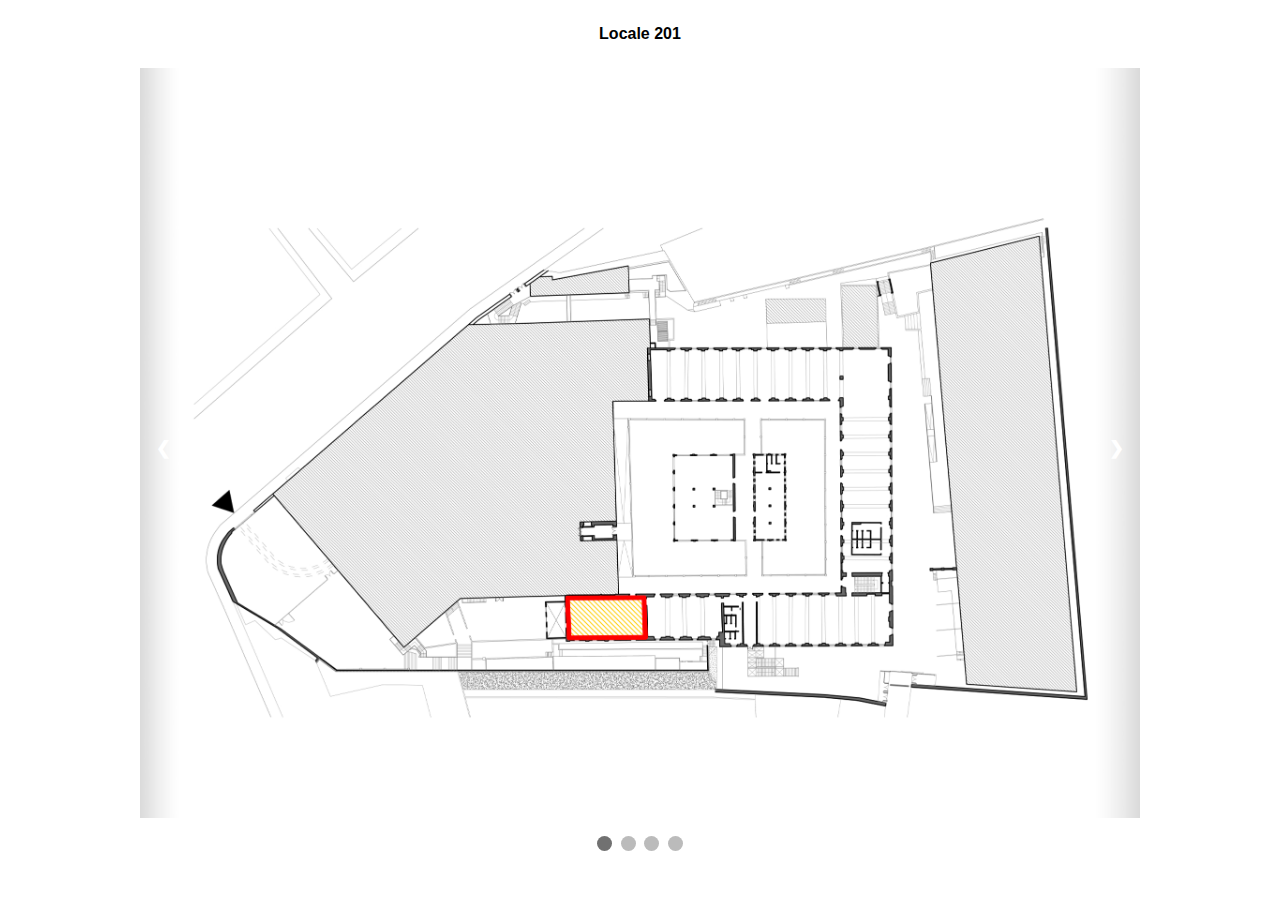
<file: 201.html>
<!DOCTYPE html>
<html>
<head>
<meta name="viewport" content="width=device-width, initial-scale=1">

<style>

* {box-sizing: border-box}
body {font-family: Verdana, sans-serif; margin:0}
.mySlides {display: none}
img {vertical-align: middle;}

/* Slideshow container */
.slideshow-container {
  max-width: 1000px;
  position: relative;
  margin: auto;
}

/* Next & previous buttons */
.prev, .next {
  cursor: pointer;
  position: absolute;
  top: 50%;
  width: auto;
  padding: 16px;
  margin-top: -22px;
  color: white;
  font-weight: bold;
  font-size: 18px;
  transition: 0.6s ease;
  border-radius: 0 3px 3px 0;
}

/* Position the "next button" to the right */
.next {
  right: 0;
  border-radius: 3px 0 0 3px;
}

/* On hover, add a black background color with a little bit see-through */
.prev:hover, .next:hover {
  background-color: rgba(0,0,0,0.8);
}

/* Caption text */
.text {
  color: #f2f2f2;
  font-size: 15px;
  padding: 8px 12px;
  position: absolute;
  bottom: 8px;
  width: 100%;
  text-align: center;
}

/* Number text (1/3 etc) */
.numbertext {
  color: #f2f2f2;
  font-size: 12px;
  padding: 8px 12px;
  position: absolute;
  top: 0;
}

/* The dots/bullets/indicators */
.dot {
  cursor: pointer;
  height: 15px;
  width: 15px;
  margin: 0 2px;
  background-color: #bbb;
  border-radius: 50%;
  display: inline-block;
  transition: background-color 0.6s ease;
}

.active, .dot:hover {
  background-color: #717171;
}

/* Fading animation */
.fade {
  -webkit-animation-name: fade;
  -webkit-animation-duration: 1.5s;
  animation-name: fade;
  animation-duration: 1.5s;
}

@-webkit-keyframes fade {
  from {opacity: .4} 
  to {opacity: 1}
}

@keyframes fade {
  from {opacity: .4} 
  to {opacity: 1}
}

/* On smaller screens, decrease text size */
@media only screen and (max-width: 300px) {
  .prev, .next,.text {font-size: 11px}
}

.capienza{
    margin: 25px auto;
    text-align: center;
}
</style>
</head>
<body>
<div class= "capienza">
    <p><b>Locale 201</b></p>
    <!-- 
    <p><b>Capienza: 24 Posti</b></p>
     -->
</div>

<div class="slideshow-container">

		<div class="mySlides fade">
		  <div class="numbertext"></div>
		  <img src="img/201/201_1.jpg" style="width:100%">
		  <div class="text"></div>
		</div>
		
		<div class="mySlides fade">
		  <div class="numbertext"></div>
		  <img src="img/201/201_2.jpg" style="width:100%">
		  <div class="text"></div>
		</div>
		
		<div class="mySlides fade">
		  <div class="numbertext"></div>
		  <img src="img/201/201_3.jpg" style="width:100%">
		  <div class="text"></div>
		</div>
		
		<div class="mySlides fade">
		  <div class="numbertext"></div>
		  <img src="img/201/201_4.jpg" style="width:100%">
		  <div class="text"></div>
		</div>
		
				
		
<a class="prev" onclick="plusSlides(-1)">&#10094;</a>
<a class="next" onclick="plusSlides(1)">&#10095;</a>

</div>
<br>

<div style="text-align:center">
  <span class="dot" onclick="currentSlide(1)"></span> 
  <span class="dot" onclick="currentSlide(2)"></span> 
  <span class="dot" onclick="currentSlide(3)"></span> 
  <span class="dot" onclick="currentSlide(4)"></span> 
    
</div>

<script>
var slideIndex = 1;
showSlides(slideIndex);

function plusSlides(n) {
  showSlides(slideIndex += n);
}

function currentSlide(n) {
  showSlides(slideIndex = n);
}

function showSlides(n) {
  var i;
  var slides = document.getElementsByClassName("mySlides");
  var dots = document.getElementsByClassName("dot");
  if (n > slides.length) {slideIndex = 1}    
  if (n < 1) {slideIndex = slides.length}
  for (i = 0; i < slides.length; i++) {
      slides[i].style.display = "none";  
  }
  for (i = 0; i < dots.length; i++) {
      dots[i].className = dots[i].className.replace(" active", "");
  }
  slides[slideIndex-1].style.display = "block";  
  dots[slideIndex-1].className += " active";
}
</script>

</body>
</html>
</file>
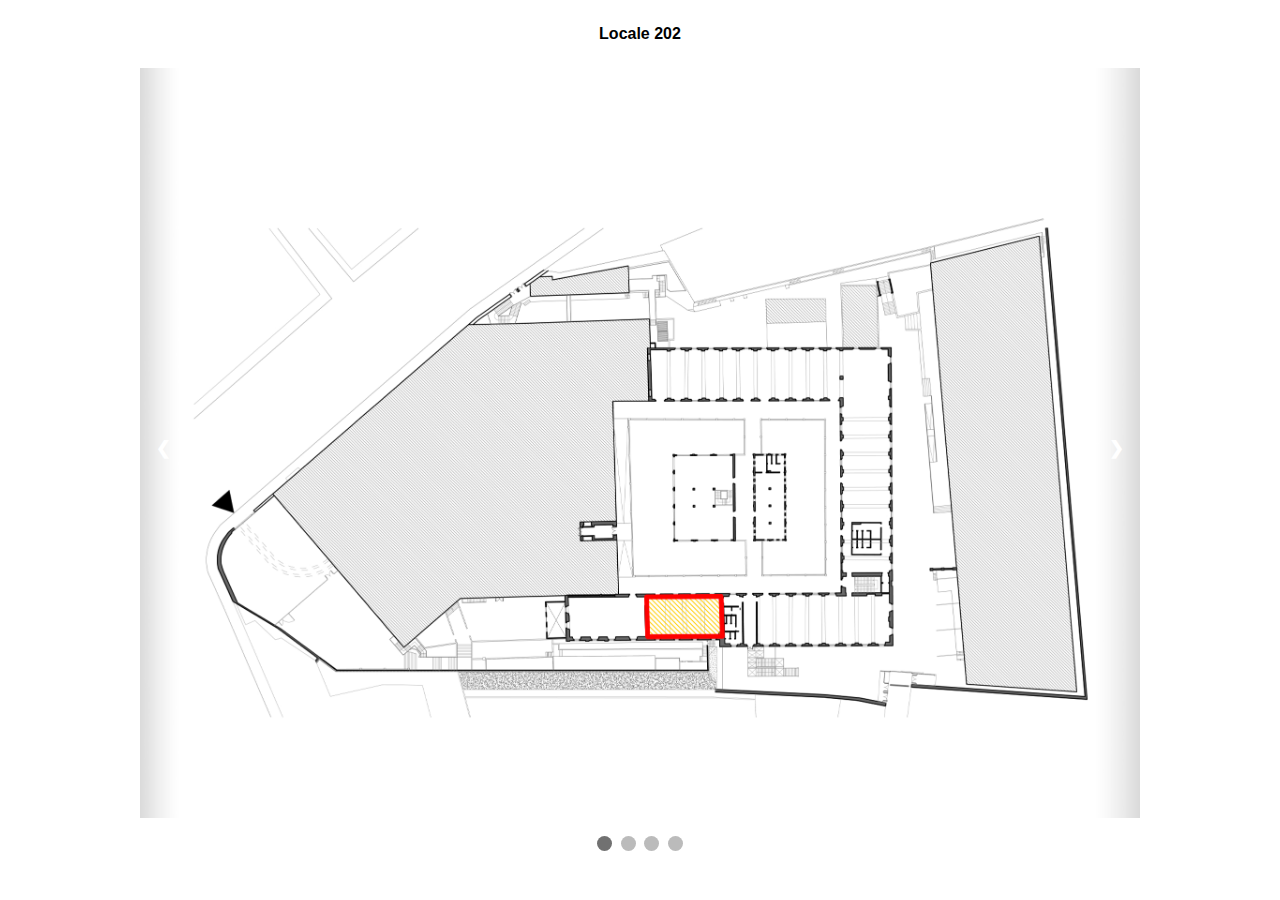
<file: 202.html>
<!DOCTYPE html>
<html>
<head>
<meta name="viewport" content="width=device-width, initial-scale=1">

<style>

* {box-sizing: border-box}
body {font-family: Verdana, sans-serif; margin:0}
.mySlides {display: none}
img {vertical-align: middle;}

/* Slideshow container */
.slideshow-container {
  max-width: 1000px;
  position: relative;
  margin: auto;
}

/* Next & previous buttons */
.prev, .next {
  cursor: pointer;
  position: absolute;
  top: 50%;
  width: auto;
  padding: 16px;
  margin-top: -22px;
  color: white;
  font-weight: bold;
  font-size: 18px;
  transition: 0.6s ease;
  border-radius: 0 3px 3px 0;
}

/* Position the "next button" to the right */
.next {
  right: 0;
  border-radius: 3px 0 0 3px;
}

/* On hover, add a black background color with a little bit see-through */
.prev:hover, .next:hover {
  background-color: rgba(0,0,0,0.8);
}

/* Caption text */
.text {
  color: #f2f2f2;
  font-size: 15px;
  padding: 8px 12px;
  position: absolute;
  bottom: 8px;
  width: 100%;
  text-align: center;
}

/* Number text (1/3 etc) */
.numbertext {
  color: #f2f2f2;
  font-size: 12px;
  padding: 8px 12px;
  position: absolute;
  top: 0;
}

/* The dots/bullets/indicators */
.dot {
  cursor: pointer;
  height: 15px;
  width: 15px;
  margin: 0 2px;
  background-color: #bbb;
  border-radius: 50%;
  display: inline-block;
  transition: background-color 0.6s ease;
}

.active, .dot:hover {
  background-color: #717171;
}

/* Fading animation */
.fade {
  -webkit-animation-name: fade;
  -webkit-animation-duration: 1.5s;
  animation-name: fade;
  animation-duration: 1.5s;
}

@-webkit-keyframes fade {
  from {opacity: .4} 
  to {opacity: 1}
}

@keyframes fade {
  from {opacity: .4} 
  to {opacity: 1}
}

/* On smaller screens, decrease text size */
@media only screen and (max-width: 300px) {
  .prev, .next,.text {font-size: 11px}
}

.capienza{
    margin: 25px auto;
    text-align: center;
}
</style>
</head>
<body>
<div class= "capienza">
    <p><b>Locale 202</b></p>
    <!-- 
    <p><b>Capienza: 24 Posti</b></p>
     -->
</div>

<div class="slideshow-container">

		<div class="mySlides fade">
		  <div class="numbertext"></div>
		  <img src="img/202/202_1.jpg" style="width:100%">
		  <div class="text"></div>
		</div>
		
		<div class="mySlides fade">
		  <div class="numbertext"></div>
		  <img src="img/202/202_2.jpg" style="width:100%">
		  <div class="text"></div>
		</div>
		
		<div class="mySlides fade">
		  <div class="numbertext"></div>
		  <img src="img/202/202_3.jpg" style="width:100%">
		  <div class="text"></div>
		</div>
		
		<div class="mySlides fade">
		  <div class="numbertext"></div>
		  <img src="img/202/202_4.jpg" style="width:100%">
		  <div class="text"></div>
		</div>
		
				
		
<a class="prev" onclick="plusSlides(-1)">&#10094;</a>
<a class="next" onclick="plusSlides(1)">&#10095;</a>

</div>
<br>

<div style="text-align:center">
  <span class="dot" onclick="currentSlide(1)"></span> 
  <span class="dot" onclick="currentSlide(2)"></span> 
  <span class="dot" onclick="currentSlide(3)"></span> 
  <span class="dot" onclick="currentSlide(4)"></span> 
    
</div>

<script>
var slideIndex = 1;
showSlides(slideIndex);

function plusSlides(n) {
  showSlides(slideIndex += n);
}

function currentSlide(n) {
  showSlides(slideIndex = n);
}

function showSlides(n) {
  var i;
  var slides = document.getElementsByClassName("mySlides");
  var dots = document.getElementsByClassName("dot");
  if (n > slides.length) {slideIndex = 1}    
  if (n < 1) {slideIndex = slides.length}
  for (i = 0; i < slides.length; i++) {
      slides[i].style.display = "none";  
  }
  for (i = 0; i < dots.length; i++) {
      dots[i].className = dots[i].className.replace(" active", "");
  }
  slides[slideIndex-1].style.display = "block";  
  dots[slideIndex-1].className += " active";
}
</script>

</body>
</html>
</file>
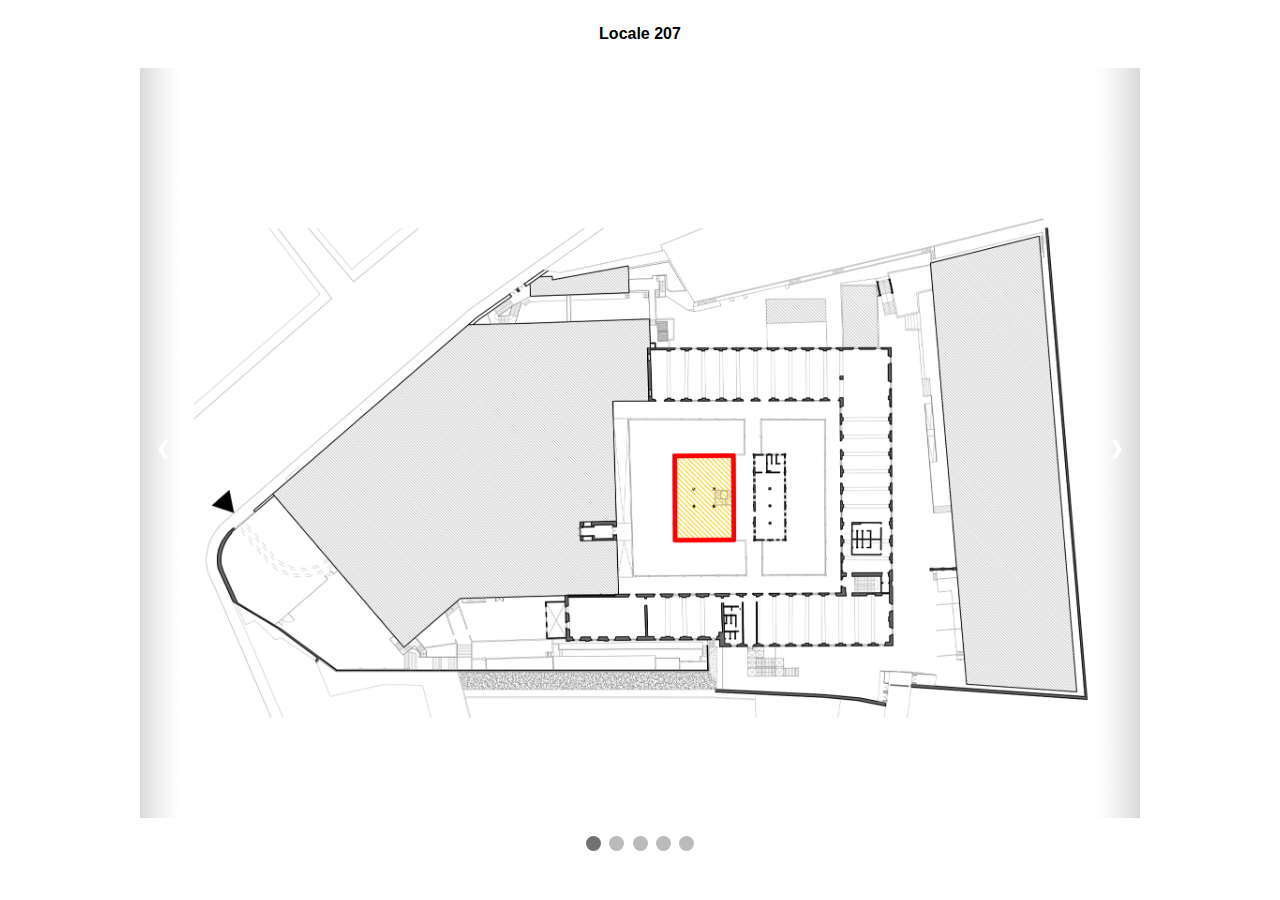
<file: 207.html>
<!DOCTYPE html>
<html>
<head>
<meta name="viewport" content="width=device-width, initial-scale=1">

<style>

* {box-sizing: border-box}
body {font-family: Verdana, sans-serif; margin:0}
.mySlides {display: none}
img {vertical-align: middle;}

/* Slideshow container */
.slideshow-container {
  max-width: 1000px;
  position: relative;
  margin: auto;
}

/* Next & previous buttons */
.prev, .next {
  cursor: pointer;
  position: absolute;
  top: 50%;
  width: auto;
  padding: 16px;
  margin-top: -22px;
  color: white;
  font-weight: bold;
  font-size: 18px;
  transition: 0.6s ease;
  border-radius: 0 3px 3px 0;
}

/* Position the "next button" to the right */
.next {
  right: 0;
  border-radius: 3px 0 0 3px;
}

/* On hover, add a black background color with a little bit see-through */
.prev:hover, .next:hover {
  background-color: rgba(0,0,0,0.8);
}

/* Caption text */
.text {
  color: #f2f2f2;
  font-size: 15px;
  padding: 8px 12px;
  position: absolute;
  bottom: 8px;
  width: 100%;
  text-align: center;
}

/* Number text (1/3 etc) */
.numbertext {
  color: #f2f2f2;
  font-size: 12px;
  padding: 8px 12px;
  position: absolute;
  top: 0;
}

/* The dots/bullets/indicators */
.dot {
  cursor: pointer;
  height: 15px;
  width: 15px;
  margin: 0 2px;
  background-color: #bbb;
  border-radius: 50%;
  display: inline-block;
  transition: background-color 0.6s ease;
}

.active, .dot:hover {
  background-color: #717171;
}

/* Fading animation */
.fade {
  -webkit-animation-name: fade;
  -webkit-animation-duration: 1.5s;
  animation-name: fade;
  animation-duration: 1.5s;
}

@-webkit-keyframes fade {
  from {opacity: .4} 
  to {opacity: 1}
}

@keyframes fade {
  from {opacity: .4} 
  to {opacity: 1}
}

/* On smaller screens, decrease text size */
@media only screen and (max-width: 300px) {
  .prev, .next,.text {font-size: 11px}
}

.capienza{
    margin: 25px auto;
    text-align: center;
}
</style>
</head>
<body>
<div class= "capienza">
    <p><b>Locale 207</b></p>
    <!-- 
    <p><b>Capienza: 27 Posti</b></p>
     -->
</div>

<div class="slideshow-container">

		<div class="mySlides fade">
		  <div class="numbertext"></div>
		  <img src="img/207/207_1.jpg" style="width:100%">
		  <div class="text"></div>
		</div>
		
		<div class="mySlides fade">
		  <div class="numbertext"></div>
		  <img src="img/207/207_2.jpg" style="width:100%">
		  <div class="text"></div>
		</div>
		
		<div class="mySlides fade">
		  <div class="numbertext"></div>
		  <img src="img/207/207_3.jpg" style="width:100%">
		  <div class="text"></div>
		</div>
		
		<div class="mySlides fade">
		  <div class="numbertext"></div>
		  <img src="img/207/207_4.jpg" style="width:100%">
		  <div class="text"></div>
		</div>
		
		<div class="mySlides fade">
		  <div class="numbertext"></div>
		  <img src="img/207/207_5.jpg" style="width:100%">
		  <div class="text"></div>
		</div>
		
		
		
<a class="prev" onclick="plusSlides(-1)">&#10094;</a>
<a class="next" onclick="plusSlides(1)">&#10095;</a>

</div>
<br>

<div style="text-align:center">
  <span class="dot" onclick="currentSlide(1)"></span> 
  <span class="dot" onclick="currentSlide(2)"></span> 
  <span class="dot" onclick="currentSlide(3)"></span> 
  <span class="dot" onclick="currentSlide(4)"></span> 
  <span class="dot" onclick="currentSlide(5)"></span> 
  
</div>

<script>
var slideIndex = 1;
showSlides(slideIndex);

function plusSlides(n) {
  showSlides(slideIndex += n);
}

function currentSlide(n) {
  showSlides(slideIndex = n);
}

function showSlides(n) {
  var i;
  var slides = document.getElementsByClassName("mySlides");
  var dots = document.getElementsByClassName("dot");
  if (n > slides.length) {slideIndex = 1}    
  if (n < 1) {slideIndex = slides.length}
  for (i = 0; i < slides.length; i++) {
      slides[i].style.display = "none";  
  }
  for (i = 0; i < dots.length; i++) {
      dots[i].className = dots[i].className.replace(" active", "");
  }
  slides[slideIndex-1].style.display = "block";  
  dots[slideIndex-1].className += " active";
}
</script>

</body>
</html>
</file>
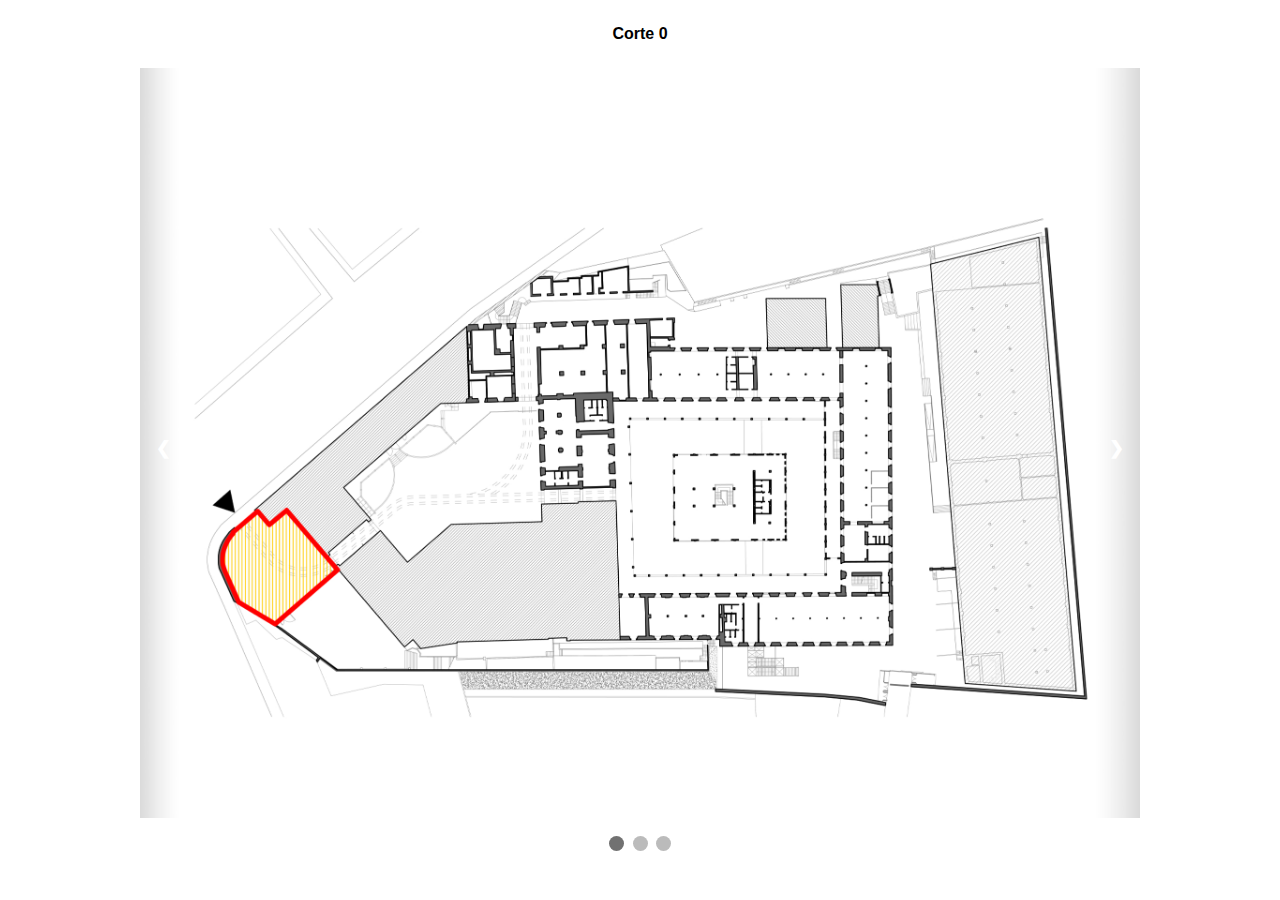
<file: Corte 0.html>
<!DOCTYPE html>
<html>
<head>
<meta name="viewport" content="width=device-width, initial-scale=1">

<style>

* {box-sizing: border-box}
body {font-family: Verdana, sans-serif; margin:0}
.mySlides {display: none}
img {vertical-align: middle;}

/* Slideshow container */
.slideshow-container {
  max-width: 1000px;
  position: relative;
  margin: auto;
}

/* Next & previous buttons */
.prev, .next {
  cursor: pointer;
  position: absolute;
  top: 50%;
  width: auto;
  padding: 16px;
  margin-top: -22px;
  color: white;
  font-weight: bold;
  font-size: 18px;
  transition: 0.6s ease;
  border-radius: 0 3px 3px 0;
}

/* Position the "next button" to the right */
.next {
  right: 0;
  border-radius: 3px 0 0 3px;
}

/* On hover, add a black background color with a little bit see-through */
.prev:hover, .next:hover {
  background-color: rgba(0,0,0,0.8);
}

/* Caption text */
.text {
  color: #f2f2f2;
  font-size: 15px;
  padding: 8px 12px;
  position: absolute;
  bottom: 8px;
  width: 100%;
  text-align: center;
}

/* Number text (1/3 etc) */
.numbertext {
  color: #f2f2f2;
  font-size: 12px;
  padding: 8px 12px;
  position: absolute;
  top: 0;
}

/* The dots/bullets/indicators */
.dot {
  cursor: pointer;
  height: 15px;
  width: 15px;
  margin: 0 2px;
  background-color: #bbb;
  border-radius: 50%;
  display: inline-block;
  transition: background-color 0.6s ease;
}

.active, .dot:hover {
  background-color: #717171;
}

/* Fading animation */
.fade {
  -webkit-animation-name: fade;
  -webkit-animation-duration: 1.5s;
  animation-name: fade;
  animation-duration: 1.5s;
}

@-webkit-keyframes fade {
  from {opacity: .4} 
  to {opacity: 1}
}

@keyframes fade {
  from {opacity: .4} 
  to {opacity: 1}
}

/* On smaller screens, decrease text size */
@media only screen and (max-width: 300px) {
  .prev, .next,.text {font-size: 11px}
}

.capienza{
    margin: 25px auto;
    text-align: center;
}
</style>
</head>
<body>
<div class= "capienza">
    <p><b>Corte 0</b></p>
    <!--<p><b>Capienza: 150 Posti</b></p>  -->
</div>

<div class="slideshow-container">

		<div class="mySlides fade">
		  <div class="numbertext"></div>
		  <img src="img/Corte 0/Corte 0_1.jpg" style="width:100%">
		  <div class="text"></div>
		</div>
		
		
		<div class="mySlides fade">
		  <div class="numbertext"></div>
		  <img src="img/Corte 0/Corte 0_2.jpg" style="width:100%">
		  <div class="text"></div>
		</div>
		
		 
		<div class="mySlides fade">
		  <div class="numbertext"></div>
		  <img src="img/Corte 0/Corte 0_3.jpg" style="width:100%">
		  <div class="text"></div>
		</div>
		
		<!-- 
		<div class="mySlides fade">
		  <div class="numbertext"></div>
		  <img src="img/Corte 0/Corte 0_4.jpg" style="width:100%">
		  <div class="text"></div>
		</div>
		
		<div class="mySlides fade">
		  <div class="numbertext"></div>
		  <img src="img/Corte 0/Corte 0_5.jpg" style="width:100%">
		  <div class="text"></div>
		</div>
		-->
		
<a class="prev" onclick="plusSlides(-1)">&#10094;</a>
<a class="next" onclick="plusSlides(1)">&#10095;</a>

</div>
<br>

<div style="text-align:center">
  <span class="dot" onclick="currentSlide(1)"></span>    
  <span class="dot" onclick="currentSlide(2)"></span>   
  <span class="dot" onclick="currentSlide(3)"></span> 
  <!--
  <span class="dot" onclick="currentSlide(4)"></span> 
  <span class="dot" onclick="currentSlide(5)"></span> 
   -->
</div>

<script>
var slideIndex = 1;
showSlides(slideIndex);

function plusSlides(n) {
  showSlides(slideIndex += n);
}

function currentSlide(n) {
  showSlides(slideIndex = n);
}

function showSlides(n) {
  var i;
  var slides = document.getElementsByClassName("mySlides");
  var dots = document.getElementsByClassName("dot");
  if (n > slides.length) {slideIndex = 1}    
  if (n < 1) {slideIndex = slides.length}
  for (i = 0; i < slides.length; i++) {
      slides[i].style.display = "none";  
  }
  for (i = 0; i < dots.length; i++) {
      dots[i].className = dots[i].className.replace(" active", "");
  }
  slides[slideIndex-1].style.display = "block";  
  dots[slideIndex-1].className += " active";
}
</script>

</body>
</html>
</file>
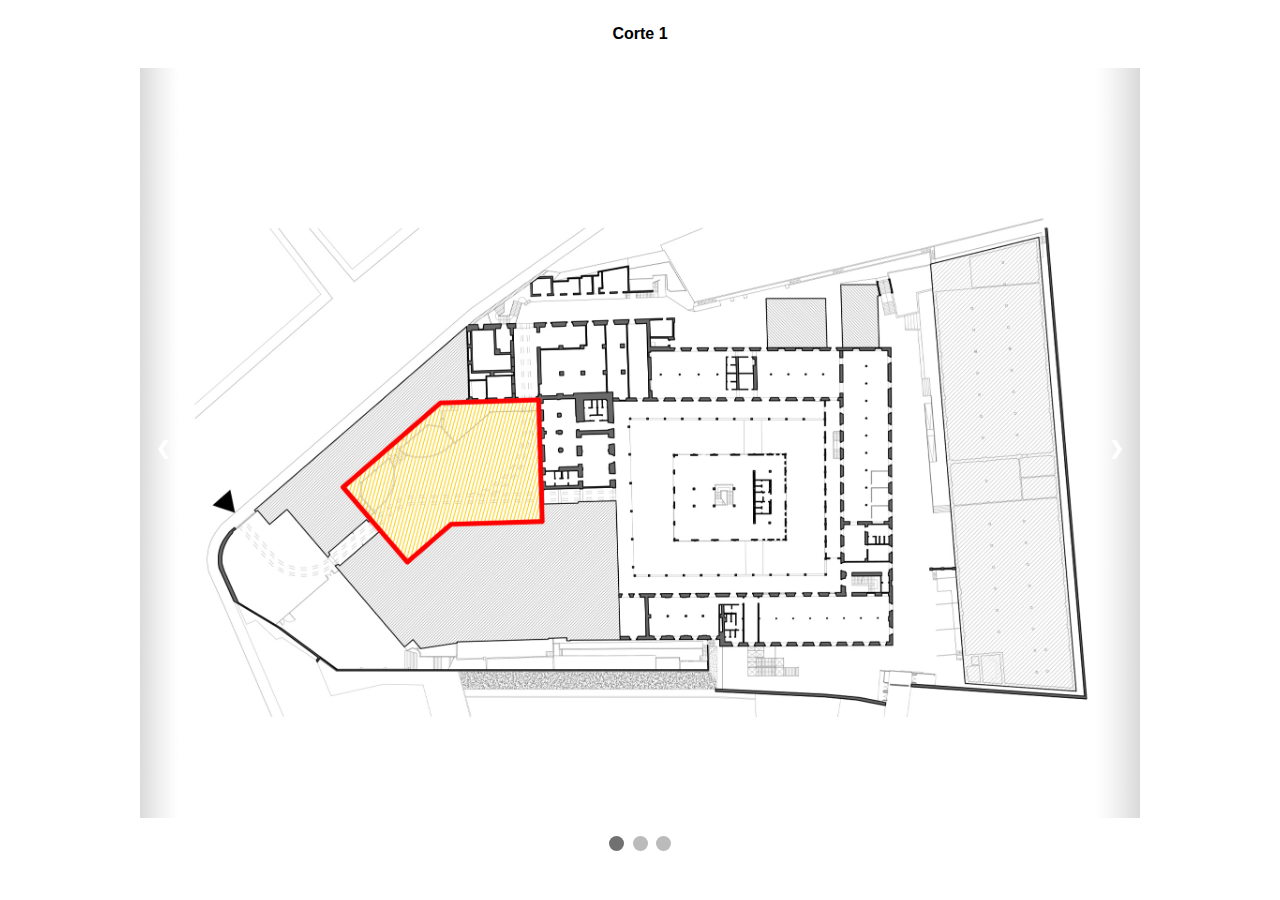
<file: Corte 1.html>
<!DOCTYPE html>
<html>
<head>
<meta name="viewport" content="width=device-width, initial-scale=1">

<style>

* {box-sizing: border-box}
body {font-family: Verdana, sans-serif; margin:0}
.mySlides {display: none}
img {vertical-align: middle;}

/* Slideshow container */
.slideshow-container {
  max-width: 1000px;
  position: relative;
  margin: auto;
}

/* Next & previous buttons */
.prev, .next {
  cursor: pointer;
  position: absolute;
  top: 50%;
  width: auto;
  padding: 16px;
  margin-top: -22px;
  color: white;
  font-weight: bold;
  font-size: 18px;
  transition: 0.6s ease;
  border-radius: 0 3px 3px 0;
}

/* Position the "next button" to the right */
.next {
  right: 0;
  border-radius: 3px 0 0 3px;
}

/* On hover, add a black background color with a little bit see-through */
.prev:hover, .next:hover {
  background-color: rgba(0,0,0,0.8);
}

/* Caption text */
.text {
  color: #f2f2f2;
  font-size: 15px;
  padding: 8px 12px;
  position: absolute;
  bottom: 8px;
  width: 100%;
  text-align: center;
}

/* Number text (1/3 etc) */
.numbertext {
  color: #f2f2f2;
  font-size: 12px;
  padding: 8px 12px;
  position: absolute;
  top: 0;
}

/* The dots/bullets/indicators */
.dot {
  cursor: pointer;
  height: 15px;
  width: 15px;
  margin: 0 2px;
  background-color: #bbb;
  border-radius: 50%;
  display: inline-block;
  transition: background-color 0.6s ease;
}

.active, .dot:hover {
  background-color: #717171;
}

/* Fading animation */
.fade {
  -webkit-animation-name: fade;
  -webkit-animation-duration: 1.5s;
  animation-name: fade;
  animation-duration: 1.5s;
}

@-webkit-keyframes fade {
  from {opacity: .4} 
  to {opacity: 1}
}

@keyframes fade {
  from {opacity: .4} 
  to {opacity: 1}
}

/* On smaller screens, decrease text size */
@media only screen and (max-width: 300px) {
  .prev, .next,.text {font-size: 11px}
}

.capienza{
    margin: 25px auto;
    text-align: center;
}
</style>
</head>
<body>
<div class= "capienza">
    <p><b>Corte 1</b></p>
    <!--<p><b>Capienza: 150 Posti</b></p>  -->
</div>

<div class="slideshow-container">

		<div class="mySlides fade">
		  <div class="numbertext"></div>
		  <img src="img/Corte 1/Corte 1_1.jpg" style="width:100%">
		  <div class="text"></div>
		</div>
		
		<div class="mySlides fade">
		  <div class="numbertext"></div>
		  <img src="img/Corte 1/Corte 1_2.jpg" style="width:100%">
		  <div class="text"></div>
		</div>
		
		  
		<div class="mySlides fade">
		  <div class="numbertext"></div>
		  <img src="img/Corte 1/Corte 1_3.jpg" style="width:100%">
		  <div class="text"></div>
		</div>
		<!--
		<div class="mySlides fade">
		  <div class="numbertext"></div>
		  <img src="img/Corte 1/Corte 1_4.jpg" style="width:100%">
		  <div class="text"></div>
		</div>
		
		<div class="mySlides fade">
		  <div class="numbertext"></div>
		  <img src="img/Corte 1/Corte 1_5.jpg" style="width:100%">
		  <div class="text"></div>
		</div>
		-->
		
<a class="prev" onclick="plusSlides(-1)">&#10094;</a>
<a class="next" onclick="plusSlides(1)">&#10095;</a>

</div>
<br>

<div style="text-align:center">
  <span class="dot" onclick="currentSlide(1)"></span>   
  <span class="dot" onclick="currentSlide(2)"></span>    
  <span class="dot" onclick="currentSlide(3)"></span> 
  <!--
  <span class="dot" onclick="currentSlide(4)"></span> 
  <span class="dot" onclick="currentSlide(5)"></span> 
   -->
</div>

<script>
var slideIndex = 1;
showSlides(slideIndex);

function plusSlides(n) {
  showSlides(slideIndex += n);
}

function currentSlide(n) {
  showSlides(slideIndex = n);
}

function showSlides(n) {
  var i;
  var slides = document.getElementsByClassName("mySlides");
  var dots = document.getElementsByClassName("dot");
  if (n > slides.length) {slideIndex = 1}    
  if (n < 1) {slideIndex = slides.length}
  for (i = 0; i < slides.length; i++) {
      slides[i].style.display = "none";  
  }
  for (i = 0; i < dots.length; i++) {
      dots[i].className = dots[i].className.replace(" active", "");
  }
  slides[slideIndex-1].style.display = "block";  
  dots[slideIndex-1].className += " active";
}
</script>

</body>
</html>
</file>
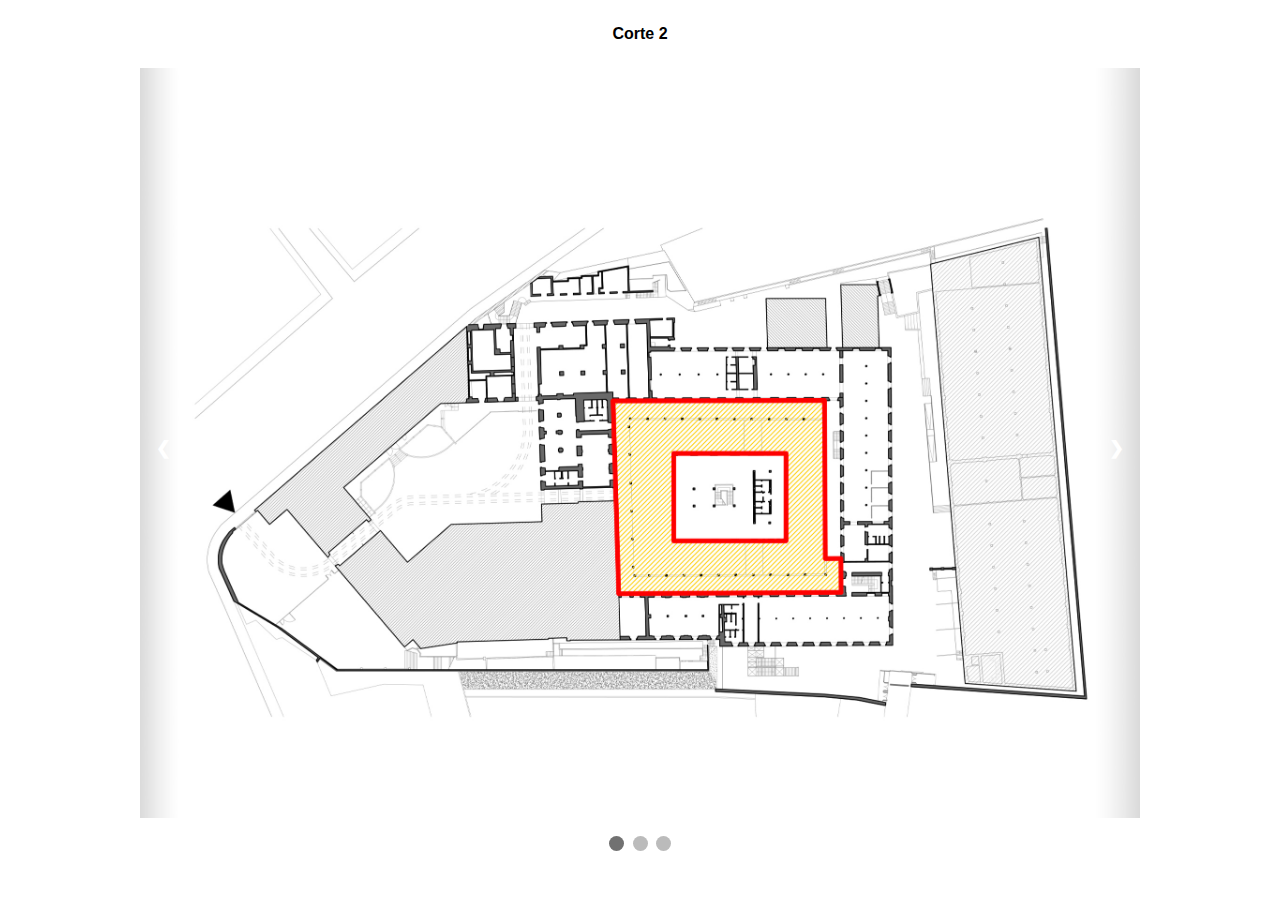
<file: Corte 2.html>
<!DOCTYPE html>
<html>
<head>
<meta name="viewport" content="width=device-width, initial-scale=1">

<style>

* {box-sizing: border-box}
body {font-family: Verdana, sans-serif; margin:0}
.mySlides {display: none}
img {vertical-align: middle;}

/* Slideshow container */
.slideshow-container {
  max-width: 1000px;
  position: relative;
  margin: auto;
}

/* Next & previous buttons */
.prev, .next {
  cursor: pointer;
  position: absolute;
  top: 50%;
  width: auto;
  padding: 16px;
  margin-top: -22px;
  color: white;
  font-weight: bold;
  font-size: 18px;
  transition: 0.6s ease;
  border-radius: 0 3px 3px 0;
}

/* Position the "next button" to the right */
.next {
  right: 0;
  border-radius: 3px 0 0 3px;
}

/* On hover, add a black background color with a little bit see-through */
.prev:hover, .next:hover {
  background-color: rgba(0,0,0,0.8);
}

/* Caption text */
.text {
  color: #f2f2f2;
  font-size: 15px;
  padding: 8px 12px;
  position: absolute;
  bottom: 8px;
  width: 100%;
  text-align: center;
}

/* Number text (1/3 etc) */
.numbertext {
  color: #f2f2f2;
  font-size: 12px;
  padding: 8px 12px;
  position: absolute;
  top: 0;
}

/* The dots/bullets/indicators */
.dot {
  cursor: pointer;
  height: 15px;
  width: 15px;
  margin: 0 2px;
  background-color: #bbb;
  border-radius: 50%;
  display: inline-block;
  transition: background-color 0.6s ease;
}

.active, .dot:hover {
  background-color: #717171;
}

/* Fading animation */
.fade {
  -webkit-animation-name: fade;
  -webkit-animation-duration: 1.5s;
  animation-name: fade;
  animation-duration: 1.5s;
}

@-webkit-keyframes fade {
  from {opacity: .4} 
  to {opacity: 1}
}

@keyframes fade {
  from {opacity: .4} 
  to {opacity: 1}
}

/* On smaller screens, decrease text size */
@media only screen and (max-width: 300px) {
  .prev, .next,.text {font-size: 11px}
}

.capienza{
    margin: 25px auto;
    text-align: center;
}
</style>
</head>
<body>
<div class= "capienza">
    <p><b>Corte 2</b></p>
    <!--<p><b>Capienza: 150 Posti</b></p>  -->
</div>

<div class="slideshow-container">

		<div class="mySlides fade">
		  <div class="numbertext"></div>
		  <img src="img/Corte 2/Corte 2_1.jpg" style="width:100%">
		  <div class="text"></div>
		</div>
		
		<div class="mySlides fade">
		  <div class="numbertext"></div>
		  <img src="img/Corte 2/Corte 2_2.jpg" style="width:100%">
		  <div class="text"></div>
		</div>
		
		  
		<div class="mySlides fade">
		  <div class="numbertext"></div>
		  <img src="img/Corte 2/Corte 2_3.jpg" style="width:100%">
		  <div class="text"></div>
		</div>
		<!--
		<div class="mySlides fade">
		  <div class="numbertext"></div>
		  <img src="img/Corte 2/Corte 2_4.jpg" style="width:100%">
		  <div class="text"></div>
		</div>
		
		<div class="mySlides fade">
		  <div class="numbertext"></div>
		  <img src="img/Corte 2/Corte 2_5.jpg" style="width:100%">
		  <div class="text"></div>
		</div>
		-->
		
<a class="prev" onclick="plusSlides(-1)">&#10094;</a>
<a class="next" onclick="plusSlides(1)">&#10095;</a>

</div>
<br>

<div style="text-align:center">
  <span class="dot" onclick="currentSlide(1)"></span>  
  <span class="dot" onclick="currentSlide(2)"></span>    
  <span class="dot" onclick="currentSlide(3)"></span> 
   <!--
  <span class="dot" onclick="currentSlide(4)"></span> 
  <span class="dot" onclick="currentSlide(5)"></span> 
   -->
</div>

<script>
var slideIndex = 1;
showSlides(slideIndex);

function plusSlides(n) {
  showSlides(slideIndex += n);
}

function currentSlide(n) {
  showSlides(slideIndex = n);
}

function showSlides(n) {
  var i;
  var slides = document.getElementsByClassName("mySlides");
  var dots = document.getElementsByClassName("dot");
  if (n > slides.length) {slideIndex = 1}    
  if (n < 1) {slideIndex = slides.length}
  for (i = 0; i < slides.length; i++) {
      slides[i].style.display = "none";  
  }
  for (i = 0; i < dots.length; i++) {
      dots[i].className = dots[i].className.replace(" active", "");
  }
  slides[slideIndex-1].style.display = "block";  
  dots[slideIndex-1].className += " active";
}
</script>

</body>
</html>
</file>
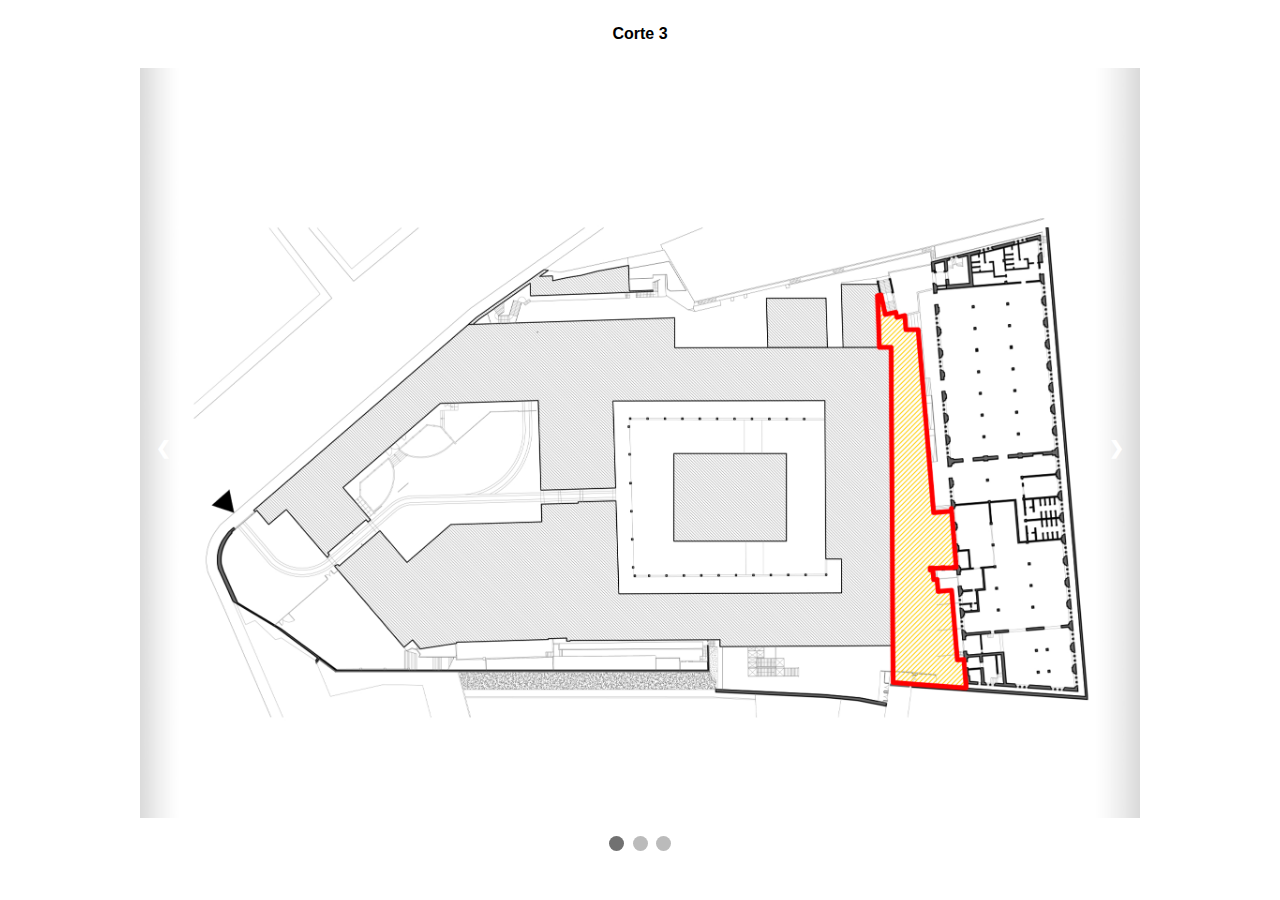
<file: Corte 3.html>
<!DOCTYPE html>
<html>
<head>
<meta name="viewport" content="width=device-width, initial-scale=1">

<style>

* {box-sizing: border-box}
body {font-family: Verdana, sans-serif; margin:0}
.mySlides {display: none}
img {vertical-align: middle;}

/* Slideshow container */
.slideshow-container {
  max-width: 1000px;
  position: relative;
  margin: auto;
}

/* Next & previous buttons */
.prev, .next {
  cursor: pointer;
  position: absolute;
  top: 50%;
  width: auto;
  padding: 16px;
  margin-top: -22px;
  color: white;
  font-weight: bold;
  font-size: 18px;
  transition: 0.6s ease;
  border-radius: 0 3px 3px 0;
}

/* Position the "next button" to the right */
.next {
  right: 0;
  border-radius: 3px 0 0 3px;
}

/* On hover, add a black background color with a little bit see-through */
.prev:hover, .next:hover {
  background-color: rgba(0,0,0,0.8);
}

/* Caption text */
.text {
  color: #f2f2f2;
  font-size: 15px;
  padding: 8px 12px;
  position: absolute;
  bottom: 8px;
  width: 100%;
  text-align: center;
}

/* Number text (1/3 etc) */
.numbertext {
  color: #f2f2f2;
  font-size: 12px;
  padding: 8px 12px;
  position: absolute;
  top: 0;
}

/* The dots/bullets/indicators */
.dot {
  cursor: pointer;
  height: 15px;
  width: 15px;
  margin: 0 2px;
  background-color: #bbb;
  border-radius: 50%;
  display: inline-block;
  transition: background-color 0.6s ease;
}

.active, .dot:hover {
  background-color: #717171;
}

/* Fading animation */
.fade {
  -webkit-animation-name: fade;
  -webkit-animation-duration: 1.5s;
  animation-name: fade;
  animation-duration: 1.5s;
}

@-webkit-keyframes fade {
  from {opacity: .4} 
  to {opacity: 1}
}

@keyframes fade {
  from {opacity: .4} 
  to {opacity: 1}
}

/* On smaller screens, decrease text size */
@media only screen and (max-width: 300px) {
  .prev, .next,.text {font-size: 11px}
}

.capienza{
    margin: 25px auto;
    text-align: center;
}
</style>
</head>
<body>
<div class= "capienza">
    <p><b>Corte 3</b></p>
    <!--<p><b>Capienza: 150 Posti</b></p>  -->
</div>

<div class="slideshow-container">

		<div class="mySlides fade">
		  <div class="numbertext"></div>
		  <img src="img/Corte 3/Corte 3_1.jpg" style="width:100%">
		  <div class="text"></div>
		</div>
		
		
		<div class="mySlides fade">
		  <div class="numbertext"></div>
		  <img src="img/Corte 3/Corte 3_2.jpg" style="width:100%">
		  <div class="text"></div>
		</div>
		
		  
		<div class="mySlides fade">
		  <div class="numbertext"></div>
		  <img src="img/Corte 3/Corte 3_3.jpg" style="width:100%">
		  <div class="text"></div>
		</div>
		<!--
		<div class="mySlides fade">
		  <div class="numbertext"></div>
		  <img src="img/Corte 3/Corte 3_4.jpg" style="width:100%">
		  <div class="text"></div>
		</div>
		
		<div class="mySlides fade">
		  <div class="numbertext"></div>
		  <img src="img/Corte 3/Corte 3_5.jpg" style="width:100%">
		  <div class="text"></div>
		</div>
		-->
		
<a class="prev" onclick="plusSlides(-1)">&#10094;</a>
<a class="next" onclick="plusSlides(1)">&#10095;</a>

</div>
<br>

<div style="text-align:center">
  <span class="dot" onclick="currentSlide(1)"></span> 
  <span class="dot" onclick="currentSlide(2)"></span>    
  <span class="dot" onclick="currentSlide(3)"></span> 
  <!--
  <span class="dot" onclick="currentSlide(4)"></span> 
  <span class="dot" onclick="currentSlide(5)"></span> 
   -->
</div>

<script>
var slideIndex = 1;
showSlides(slideIndex);

function plusSlides(n) {
  showSlides(slideIndex += n);
}

function currentSlide(n) {
  showSlides(slideIndex = n);
}

function showSlides(n) {
  var i;
  var slides = document.getElementsByClassName("mySlides");
  var dots = document.getElementsByClassName("dot");
  if (n > slides.length) {slideIndex = 1}    
  if (n < 1) {slideIndex = slides.length}
  for (i = 0; i < slides.length; i++) {
      slides[i].style.display = "none";  
  }
  for (i = 0; i < dots.length; i++) {
      dots[i].className = dots[i].className.replace(" active", "");
  }
  slides[slideIndex-1].style.display = "block";  
  dots[slideIndex-1].className += " active";
}
</script>

</body>
</html>
</file>
<file: css/main.css>
body {
    margin: 40px 10px;
    padding: 0;
    font-family: "Lucida Grande",Helvetica,Arial,Verdana,sans-serif;
    font-size: 14px;
  }

  #loading {
    display: none;
    position: absolute;
    top: 10px;
    right: 10px;
  }

  #calendar {
    max-width: 1000px;
    margin: 0 auto;
  }
  
  #legenda {
    max-width: 1000px;
    margin: 50px auto;    
  }
  /* basic positioning */

.legend { list-style: none; }
.legend li { float: left; margin-right: 10px; }
.legend span { border: 1px solid #ccc; float: left; width: 12px; height: 12px; margin: 2px; }
/* your colors */
.legend .occupato { background-color: #ff0000; }
.legend .libero { background-color: #ffffff; }

.moreBorder{  
  border: 2px solid red;
  border-radius: 20px;
}
</file>
<file: css/scheduler.min.css>
/*!
 * FullCalendar Scheduler v1.9.4
 * Docs & License: https://fullcalendar.io/scheduler/
 * (c) 2018 Adam Shaw
 */.fc-resource-area .fc-cell-content,.fc-timeline .fc-cell-text{padding-left:4px;padding-right:4px}.fc-resource-area th>div,.fc-scroller-canvas,.fc-scroller-canvas>.fc-content,.fc-scroller-clip{position:relative}.fc-scroller-clip,.fc-timeline .fc-cell-content,tr.fc-collapsed>td,tr.fc-transitioning>td{overflow:hidden}.fc-no-scrollbars{background:rgba(255,255,255,0)}.fc-timeline .fc-body .fc-divider.ui-widget-header,.fc-timeline .fc-body .ui-widget-content{background-image:none}.fc-no-scrollbars::-webkit-scrollbar{width:0;height:0}.fc-scroller-canvas{box-sizing:border-box;min-height:100%}.fc-scroller-canvas>.fc-bg{z-index:1}.fc-scroller-canvas>.fc-content{z-index:2;border-style:solid;border-width:0}.ui-widget .fc-scroller-canvas>.fc-content{border-color:transparent}.fc-scroller-canvas.fc-gutter-left>.fc-content{border-left-width:1px;margin-left:-1px}.fc-scroller-canvas.fc-gutter-right>.fc-content{border-right-width:1px;margin-right:-1px}.fc-scroller-canvas.fc-gutter-top>.fc-content{border-top-width:1px;margin-top:-1px}.fc-rtl .fc-timeline{direction:rtl}.fc-timeline .fc-divider{width:3px;border-style:double}.fc-timeline .fc-head>tr>.fc-divider{border-bottom:0}.fc-timeline .fc-body>tr>.fc-divider{border-top:0}.fc-scrolled .fc-head .fc-scroller{z-index:2}.fc-timeline.fc-scrolled .fc-head .fc-scroller{box-shadow:0 3px 4px rgba(0,0,0,.075)}.fc-timeline .fc-body .fc-scroller{z-index:1}.fc-timeline .fc-scroller-canvas>div>div>table,.fc-timeline .fc-scroller-canvas>div>table{border-style:hidden}.fc-timeline .fc-scroller-canvas>.fc-content>.fc-rows>table{border-bottom-style:none}.fc-timeline td,.fc-timeline th{white-space:nowrap}.fc-timeline .fc-col-resizer{cursor:col-resize}.fc-timeline th{vertical-align:middle}.fc-timeline .fc-head .fc-cell-content{padding-top:3px;padding-bottom:3px}.fc-resource-area{width:30%}.fc-resource-area col{width:40%;min-width:70px}.fc-resource-area col.fc-main-col{width:60%}.fc-flat .fc-expander-space{display:none}.fc-ltr .fc-resource-area tr>*{text-align:left}.fc-rtl .fc-resource-area tr>*{text-align:right}.fc-resource-area .fc-super th{text-align:center}.fc-resource-area th .fc-cell-content{position:relative;z-index:1}.fc-resource-area th .fc-col-resizer{position:absolute;z-index:2;top:0;bottom:0;width:5px}.fc-ltr .fc-resource-area th .fc-col-resizer{right:-3px}.fc-rtl .fc-resource-area th .fc-col-resizer{left:-3px}tr.fc-transitioning>td>div{transition:margin-top .2s}tr.fc-collapsed>td>div{margin-top:-10px}.fc-body .fc-resource-area .fc-cell-content{position:relative;padding-top:8px;padding-bottom:8px}.fc-time-area .fc-bgevent,.fc-time-area .fc-highlight,.fc-time-area .fc-slats{position:absolute;top:0;bottom:0}.fc-no-overlap .fc-body .fc-resource-area .fc-cell-content{padding-top:5px;padding-bottom:5px}.fc-resource-area .fc-icon{width:1em;font-size:.9em;vertical-align:middle;margin-top:-1%}.fc-resource-area .fc-expander{cursor:pointer;color:#666}.fc-time-area col{min-width:2.2em}.fc-ltr .fc-time-area .fc-chrono th{text-align:left}.fc-rtl .fc-time-area .fc-chrono th{text-align:right}.fc-time-area .fc-slats{z-index:1;left:0;right:0}.fc-time-area .fc-slats table{height:100%}.fc-time-area .fc-slats .fc-minor{border-style:dotted}.fc-time-area .fc-slats td{border-width:0 1px}.fc-ltr .fc-time-area .fc-slats td{border-right-width:0}.fc-rtl .fc-time-area .fc-slats td{border-left-width:0}.fc-time-area .fc-bgevent-container,.fc-time-area .fc-highlight-container{position:absolute;z-index:2;top:0;bottom:0;width:0}.fc-ltr .fc-time-area .fc-bgevent-container,.fc-ltr .fc-time-area .fc-helper-container,.fc-ltr .fc-time-area .fc-highlight-container{left:0}.fc-rtl .fc-time-area .fc-bgevent-container,.fc-rtl .fc-time-area .fc-helper-container,.fc-rtl .fc-time-area .fc-highlight-container{right:0}.fc-time-area .fc-rows{position:relative;z-index:3}.fc-time-area .fc-rows .ui-widget-content{background:0 0}.fc-time-area .fc-rows td>div{position:relative}.fc-time-area .fc-rows .fc-bgevent-container,.fc-time-area .fc-rows .fc-highlight-container{z-index:1}.fc-time-area .fc-event-container{position:relative;z-index:2;width:0}.fc-time-area .fc-helper-container{position:absolute;z-index:3;top:0}.fc-time-area .fc-event-container{padding-bottom:8px;top:-1px}.fc-time-area tr:first-child .fc-event-container{top:0}.fc-no-overlap .fc-time-area .fc-event-container{padding-bottom:0;top:0}.fc-timeline .fc-now-indicator{z-index:3;top:0}.fc-time-area .fc-now-indicator-arrow{margin:0 -6px;border-width:6px 5px 0;border-left-color:transparent;border-right-color:transparent}.fc-time-area .fc-now-indicator-line{margin:0 -1px;bottom:0;border-left-width:1px}.fc-timeline-event{position:absolute;border-radius:0;padding:2px 0;margin-bottom:1px}.fc-no-overlap .fc-timeline-event{padding:5px 0;margin-bottom:0}.fc-ltr .fc-timeline-event{margin-right:1px}.fc-rtl .fc-timeline-event{margin-left:1px}.fc-timeline-event .fc-content{padding:0 1px;white-space:nowrap;overflow:hidden}.fc-timeline-event .fc-time{font-weight:700;padding:0 1px}.fc-rtl .fc-timeline-event .fc-time{display:inline-block}.fc-timeline-event .fc-title{position:relative;padding:0 1px}.fc-timeline-event.fc-selected .fc-bg{display:none}.fc-ltr .fc-timeline-event .fc-title{padding-left:10px;margin-left:-8px}.fc-rtl .fc-timeline-event .fc-title{padding-right:10px;margin-right:-8px}.fc-ltr .fc-timeline-event.fc-not-start .fc-title{margin-left:-2px}.fc-rtl .fc-timeline-event.fc-not-start .fc-title{margin-right:-2px}.fc-body .fc-time-area .fc-following,.fc-timeline-event.fc-not-start .fc-title{position:relative}.fc-body .fc-time-area .fc-following:before,.fc-timeline-event.fc-not-start .fc-title:before{content:"";position:absolute;top:50%;margin-top:-5px;border:5px solid #000;border-top-color:transparent;border-bottom-color:transparent;opacity:.5}.fc-ltr .fc-body .fc-time-area .fc-following:before,.fc-ltr .fc-timeline-event.fc-not-start .fc-title:before{border-left:0;left:2px}.fc-rtl .fc-body .fc-time-area .fc-following:before,.fc-rtl .fc-timeline-event.fc-not-start .fc-title:before{border-right:0;right:2px}.fc-license-message{position:absolute;z-index:99999;bottom:1px;left:1px;background:#eee;border-color:#ddd;border-style:solid;border-width:1px 1px 0 0;padding:2px 4px;font-size:12px;border-top-right-radius:3px}
</file>
